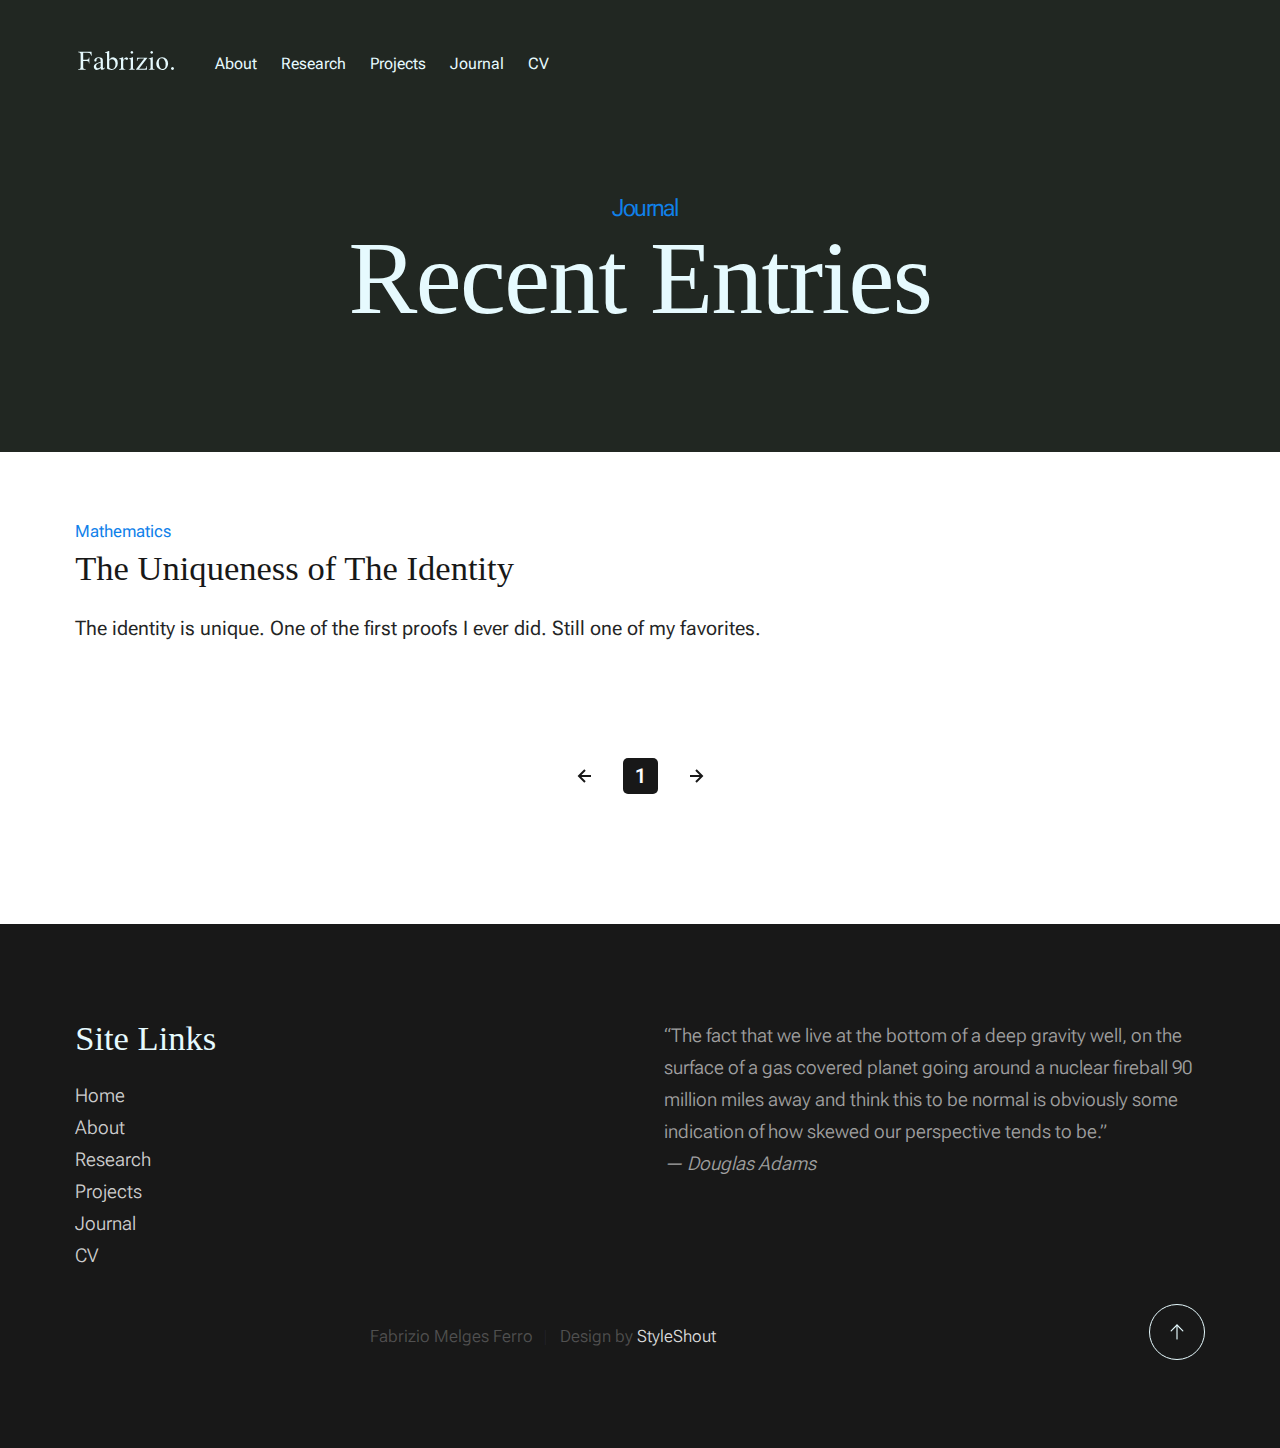
<file: journal.html>
<!DOCTYPE html>
<html lang="en" class="no-js" >


<!-- ================================================================= -->
<!--                              HEAD                                 -->
<!-- ================================================================= -->

<head>

    <!--- basic page needs
    ================================================== -->
    <meta charset="utf-8">
    <meta name="viewport" content="width=device-width, initial-scale=1">
    <title>Journal - Fabrizio</title>

    <script>
        document.documentElement.classList.remove('no-js');
        document.documentElement.classList.add('js');
    </script>

    <!-- CSS
    ================================================== -->
    <link rel="stylesheet" href="css/vendor.css">
    <link rel="stylesheet" href="css/styles.css">

    <!-- favicons
    ================================================== -->
    <link rel="apple-touch-icon" sizes="180x180" href="wave.png">
    <link rel="icon" type="image/png" sizes="32x32" href="wave.png">
    <link rel="icon" type="image/png" sizes="16x16" href="wave.png">
    <link rel="manifest" href="site.webmanifest">

</head>


<!-- ================================================================= -->
<!--                              BODY                                 -->
<!-- ================================================================= -->

<body id="top">


    <!-- preloader
    ================================================== -->
    <div id="preloader">
        <div id="loader" class="dots-fade">
            <div></div>
            <div></div>
            <div></div>
        </div>
    </div>


    <!-- page wrap
    ================================================== -->
    <div id="page" class="s-pagewrap">

<!-- ================================================================= -->
<!--                            SITE HEADER                            -->
<!-- ================================================================= -->

        <header class="s-header">

            <div class="row s-header__inner width-sixteen-col">

                <div class="s-header__block">
                    <div class="s-header__logo">
                        <a class="logo" href="index.html">
                            <img src="images/logo.svg" alt="Homepage">
                        </a>
                    </div>

                    <a class="s-header__menu-toggle" href="#0"><span>Menu</span></a>
                </div> <!-- end s-header__block -->

                <nav class="s-header__nav">

                    <ul class="s-header__menu-links">
                        <li><a href="about.html">About</a></li>
                        <li><a href="research.html">Research</a></li>
                        <li><a href="projects.html">Projects</a></li>
                        <li><a href="journal.html">Journal</a></li>
                        <li><a href="files/fabrizio_cv.pdf">CV</a></li>
                    </ul> <!-- s-header__menu-links -->

                </nav> <!-- end s-header__nav -->

            </div> <!-- end s-header__inner -->

        </header> <!-- end s-header -->


<!-- ================================================================= -->
<!--                         SITE MAIN CONTENT                         -->
<!-- ================================================================= -->

        <section id="content" class="s-content">

               <section class="s-pageheader pageheader">
                    <div class="row">
                        <div class="column xl-12">
                            <h1 class="page-title">
                                <span class="page-title__small-type text-pretitle">Journal</span>
                                Recent Entries
                            </h1>
                        </div>
                    </div>
               </section>   

               <section class="s-pagecontent pagecontent">

                    <div class="row">
                        <div class="column xl-12 grid-block">          
        
                            <!-- <div class="grid-full">         -->
                                <div class="grid-full grid-list-items">

                                    <div class="grid-list-items__item blog-card">
                                        <div class="blog-card__header">
                                            <div class="blog-card__cat-links">
                                                <a href="journal.html">Mathematics</a>
                                            </div>
                                            <h3 class="blog-card__title"><a href="single.html">The Uniqueness of The Identity</a></h3>
                                        </div>
                                        <div class="blog-card__text">
                                            <p>
                                            The identity is unique. One of the first proofs I ever did. Still one of my favorites.
                                            </p>
                                        </div>
                                    </div> <!-- end blog-card -->
        
                                </div> <!-- grid-list-items -->
                            <!-- </div>     -->

                        </div> <!-- end grid-block-->
                    </div> <!-- end row -->

                    <!-- pagination -->
                    <div class="row navigation pagination">
                        <div class="column xl-12">
                            <nav class="pgn">
                                <ul>
                                    <li>
                                        <a class="pgn__prev" href="#0">
                                            <svg xmlns="http://www.w3.org/2000/svg" width="24" height="24" viewBox="0 0 24 24"><path d="M12.707 17.293L8.414 13H18v-2H8.414l4.293-4.293-1.414-1.414L4.586 12l6.707 6.707z"/></svg>
                                        </a>
                                    </li>
                                    <li><a class="pgn__num current" href="#0">1</a></li>
                                    <li>
                                        <a class="pgn__next" href="#0">
                                            <svg xmlns="http://www.w3.org/2000/svg" width="24" height="24" viewBox="0 0 24 24"><path d="M11.293 17.293l1.414 1.414L19.414 12l-6.707-6.707-1.414 1.414L15.586 11H6v2h9.586z"/></svg>
                                        </a>
                                    </li>
                                </ul>
                            </nav>
                        </div> <!-- end column -->
                    </div> <!-- end pagination -->

               </section>

        </section> <!-- s-content-->


<!-- ================================================================= -->
<!--                          SITE FOOTER                              -->
<!-- ================================================================= -->

        <footer class="s-footer">
            <div class="row s-footer__content">               
                <div class="column">
                    <h3>Site Links</h3>
                    <ul class="link-list">
                        <li><a href="index.html">Home</a></li>
                        <li><a href="about.html">About</a></li>
                        <li><a href="research.html">Research</a></li>
                        <li><a href="projects.html">Projects</a></li>
                        <li><a href="journal.html">Journal</a></li>
                        <li><a href="files/fabrizio_cv.pdf">CV</a></li>
                    </ul>
                </div>
                <div class="column">
                    <p>
                        “The fact that we live at the bottom of a deep gravity well, 
                        on the surface of a gas covered planet going around a nuclear 
                        fireball 90 million miles away and think this to be normal is 
                        obviously some indication of how skewed our perspective tends to be.”
                        <br>
                        <i> — Douglas Adams</i>
                    </p>
                </div>
            </div>    
            
            <div class="row s-footer__bottom">

                <div class="column xl-6 lg-12">
                    <p class="ss-copyright">
                        <span>Fabrizio Melges Ferro</span> 
                        <span>Design by <a href="https://www.styleshout.com/">StyleShout</a></span>
                    </p>
                </div>

                <div class="ss-go-top">
                    <a class="smoothscroll" title="Back to Top" href="#top">
                        <svg xmlns="http://www.w3.org/2000/svg" viewBox="0 0 24 24" width="36" height="36" fill="none" stroke="#ffffff" stroke-width="1" stroke-linecap="round" stroke-linejoin="round">&lt;!--!  Atomicons Free 1.00 by @atisalab License - https://atomicons.com/license/ (Icons: CC BY 4.0) Copyright 2021 Atomicons --&gt;<polyline points="17 11 12 6 7 11"></polyline><line x1="12" y1="18" x2="12" y2="6"></line></svg>
                    </a>
                </div> <!-- end ss-go-top -->

            </div>
            
        </footer> <!-- end s-footer -->

<!-- ================================================================= -->
<!--                               END                                 -->
<!-- ================================================================= -->

    </div> <!-- end page-wrap -->

    <!-- Java Script
    ================================================== -->
    <script src="js/plugins.js"></script>
    <script src="js/main.js"></script>

</body>
</html>
</file>
<file: css/vendor.css>
/* ===================================================================
 * Monica Third-party Stylesheets
 * Template Ver. 1.0.0
 * 12-13-2022
 * -------------------------------------------------------------------
 *
 * TOC:
 * # PrismJS
 * # Swiper
 *
 * ------------------------------------------------------------------- */


/* ===================================================================
 * # PrismJS 1.20.0
 *   https://prismjs.com/download.html#themes=prism-okaidia&languages=markup+css+clike+javascript+markup-templating+php 
 *   
 *   okaidia theme for JavaScript, CSS and HTML
 *   Loosely based on Monokai textmate theme by http://www.monokai.nl/
 *   @author ocodia
 * ------------------------------------------------------------------- */
code[class*=language-],
pre[class*=language-] {
  color          : #f8f8f2;
  background     : none;
  text-shadow    : 0 1px rgba(0, 0, 0, 0.3);
  font-family    : var(--font-mono);
  font-size      : calc(var(--text-size) * 0.9444);
  text-align     : left;
  white-space    : pre;
  word-spacing   : normal;
  word-break     : normal;
  word-wrap      : normal;
  line-height    : var(--vspace-1);
  -moz-tab-size  : 4;
  -o-tab-size    : 4;
  tab-size       : 4;
  -webkit-hyphens: none;
  -ms-hyphens    : none;
  hyphens        : none;
}

/* Code blocks */
pre[class*=language-] {
  padding : var(--vspace-0_5) 0 var(--vspace-1);
  margin  : var(--vspace-1) 0;
  overflow: auto;
}

:not(pre)>code[class*=language-],
pre[class*=language-] {
  background: #272822;
}

/* Inline code */
:not(pre)>code[class*=language-] {
  padding    : 0.1em;
  white-space: normal;
}

.token.comment,
.token.prolog,
.token.doctype,
.token.cdata {
  color: slategray;
}

.token.punctuation {
  color: #f8f8f2;
}

.token.namespace {
  opacity: 0.7;
}

.token.property,
.token.tag,
.token.constant,
.token.symbol,
.token.deleted {
  color: #f92672;
}

.token.boolean,
.token.number {
  color: #ae81ff;
}

.token.selector,
.token.attr-name,
.token.string,
.token.char,
.token.builtin,
.token.inserted {
  color: #a6e22e;
}

.token.operator,
.token.entity,
.token.url,
.language-css .token.string,
.style .token.string,
.token.variable {
  color: #f8f8f2;
}

.token.atrule,
.token.attr-value,
.token.function,
.token.class-name {
  color: #e6db74;
}

.token.keyword {
  color: #66d9ef;
}

.token.regex,
.token.important {
  color: #fd971f;
}

.token.important,
.token.bold {
  font-weight: bold;
}

.token.italic {
  font-style: italic;
}

.token.entity {
  cursor: help;
}



/* ===================================================================
 * # Swiper 6.4.5
 *   Most modern mobile touch slider and framework with hardware accelerated transitions
 *   https://swiperjs.com
 *
 *   Copyright 2014-2020 Vladimir Kharlampidi
 *
 *   Released under the MIT License
 *
 *   Released on: December 18, 2020
 * ------------------------------------------------------------------- */
@font-face {
  font-family: "swiper-icons";
  src        : url("data:application/font-woff;charset=utf-8;base64, [base64]//wADZ2x5ZgAAAywAAADMAAAD2MHtryVoZWFkAAABbAAAADAAAAA2E2+eoWhoZWEAAAGcAAAAHwAAACQC9gDzaG10eAAAAigAAAAZAAAArgJkABFsb2NhAAAC0AAAAFoAAABaFQAUGG1heHAAAAG8AAAAHwAAACAAcABAbmFtZQAAA/gAAAE5AAACXvFdBwlwb3N0AAAFNAAAAGIAAACE5s74hXjaY2BkYGAAYpf5Hu/j+W2+MnAzMYDAzaX6QjD6/4//Bxj5GA8AuRwMYGkAPywL13jaY2BkYGA88P8Agx4j+/8fQDYfA1AEBWgDAIB2BOoAeNpjYGRgYNBh4GdgYgABEMnIABJzYNADCQAACWgAsQB42mNgYfzCOIGBlYGB0YcxjYGBwR1Kf2WQZGhhYGBiYGVmgAFGBiQQkOaawtDAoMBQxXjg/wEGPcYDDA4wNUA2CCgwsAAAO4EL6gAAeNpj2M0gyAACqxgGNWBkZ2D4/wMA+xkDdgAAAHjaY2BgYGaAYBkGRgYQiAHyGMF8FgYHIM3DwMHABGQrMOgyWDLEM1T9/w8UBfEMgLzE////P/5//f/V/xv+r4eaAAeMbAxwIUYmIMHEgKYAYjUcsDAwsLKxc3BycfPw8jEQA/[base64]/uznmfPFBNODM2K7MTQ45YEAZqGP81AmGGcF3iPqOop0r1SPTaTbVkfUe4HXj97wYE+yNwWYxwWu4v1ugWHgo3S1XdZEVqWM7ET0cfnLGxWfkgR42o2PvWrDMBSFj/IHLaF0zKjRgdiVMwScNRAoWUoH78Y2icB/yIY09An6AH2Bdu/UB+yxopYshQiEvnvu0dURgDt8QeC8PDw7Fpji3fEA4z/PEJ6YOB5hKh4dj3EvXhxPqH/SKUY3rJ7srZ4FZnh1PMAtPhwP6fl2PMJMPDgeQ4rY8YT6Gzao0eAEA409DuggmTnFnOcSCiEiLMgxCiTI6Cq5DZUd3Qmp10vO0LaLTd2cjN4fOumlc7lUYbSQcZFkutRG7g6JKZKy0RmdLY680CDnEJ+UMkpFFe1RN7nxdVpXrC4aTtnaurOnYercZg2YVmLN/d/gczfEimrE/fs/bOuq29Zmn8tloORaXgZgGa78yO9/cnXm2BpaGvq25Dv9S4E9+5SIc9PqupJKhYFSSl47+Qcr1mYNAAAAeNptw0cKwkAAAMDZJA8Q7OUJvkLsPfZ6zFVERPy8qHh2YER+3i/BP83vIBLLySsoKimrqKqpa2hp6+jq6RsYGhmbmJqZSy0sraxtbO3sHRydnEMU4uR6yx7JJXveP7WrDycAAAAAAAH//wACeNpjYGRgYOABYhkgZgJCZgZNBkYGLQZtIJsFLMYAAAw3ALgAeNolizEKgDAQBCchRbC2sFER0YD6qVQiBCv/H9ezGI6Z5XBAw8CBK/m5iQQVauVbXLnOrMZv2oLdKFa8Pjuru2hJzGabmOSLzNMzvutpB3N42mNgZGBg4GKQYzBhYMxJLMlj4GBgAYow/P/PAJJhLM6sSoWKfWCAAwDAjgbRAAB42mNgYGBkAIIbCZo5IPrmUn0hGA0AO8EFTQAA") format("woff");
  font-weight: 400;
  font-style : normal;
}

:root {
  --swiper-theme-color: #007aff;
}

.swiper-container {
  margin-left : auto;
  margin-right: auto;
  position    : relative;
  overflow    : hidden;
  list-style  : none;
  padding     : 0;
  /* Fix of Webkit flickering */
  z-index     : 1;
}

.swiper-container-vertical>.swiper-wrapper {
  flex-direction: column;
}

.swiper-wrapper {
  position           : relative;
  width              : 100%;
  height             : 100%;
  z-index            : 1;
  display            : flex;
  transition-property: transform;
  box-sizing         : content-box;
}

.swiper-container-android .swiper-slide,
.swiper-wrapper {
  transform: translate3d(0px, 0, 0);
}

.swiper-container-multirow>.swiper-wrapper {
  flex-wrap: wrap;
}

.swiper-container-multirow-column>.swiper-wrapper {
  flex-wrap     : wrap;
  flex-direction: column;
}

.swiper-container-free-mode>.swiper-wrapper {
  transition-timing-function: ease-out;
  margin                    : 0 auto;
}

.swiper-slide {
  flex-shrink        : 0;
  width              : 100%;
  height             : 100%;
  position           : relative;
  transition-property: transform;
}

.swiper-slide-invisible-blank {
  visibility: hidden;
}

/* Auto Height */
.swiper-container-autoheight,
.swiper-container-autoheight .swiper-slide {
  height: auto;
}

.swiper-container-autoheight .swiper-wrapper {
  align-items        : flex-start;
  transition-property: transform, height;
}

/* 3D Effects */
.swiper-container-3d {
  perspective: 1200px;
}

.swiper-container-3d .swiper-wrapper,
.swiper-container-3d .swiper-slide,
.swiper-container-3d .swiper-slide-shadow-left,
.swiper-container-3d .swiper-slide-shadow-right,
.swiper-container-3d .swiper-slide-shadow-top,
.swiper-container-3d .swiper-slide-shadow-bottom,
.swiper-container-3d .swiper-cube-shadow {
  transform-style: preserve-3d;
}

.swiper-container-3d .swiper-slide-shadow-left,
.swiper-container-3d .swiper-slide-shadow-right,
.swiper-container-3d .swiper-slide-shadow-top,
.swiper-container-3d .swiper-slide-shadow-bottom {
  position      : absolute;
  left          : 0;
  top           : 0;
  width         : 100%;
  height        : 100%;
  pointer-events: none;
  z-index       : 10;
}

.swiper-container-3d .swiper-slide-shadow-left {
  background-image: linear-gradient(to left, rgba(0, 0, 0, 0.5), rgba(0, 0, 0, 0));
}

.swiper-container-3d .swiper-slide-shadow-right {
  background-image: linear-gradient(to right, rgba(0, 0, 0, 0.5), rgba(0, 0, 0, 0));
}

.swiper-container-3d .swiper-slide-shadow-top {
  background-image: linear-gradient(to top, rgba(0, 0, 0, 0.5), rgba(0, 0, 0, 0));
}

.swiper-container-3d .swiper-slide-shadow-bottom {
  background-image: linear-gradient(to bottom, rgba(0, 0, 0, 0.5), rgba(0, 0, 0, 0));
}

/* CSS Mode */
.swiper-container-css-mode>.swiper-wrapper {
  overflow          : auto;
  scrollbar-width   : none;
  /* For Firefox */
  -ms-overflow-style: none;
  /* For Internet Explorer and Edge */
}

.swiper-container-css-mode>.swiper-wrapper::-webkit-scrollbar {
  display: none;
}

.swiper-container-css-mode>.swiper-wrapper>.swiper-slide {
  scroll-snap-align: start start;
}

.swiper-container-horizontal.swiper-container-css-mode>.swiper-wrapper {
  -ms-scroll-snap-type: x mandatory;
  scroll-snap-type    : x mandatory;
}

.swiper-container-vertical.swiper-container-css-mode>.swiper-wrapper {
  -ms-scroll-snap-type: y mandatory;
  scroll-snap-type    : y mandatory;
}

:root {
  --swiper-navigation-size   : 44px;
  /*
    --swiper-navigation-color: var(--swiper-theme-color);
    */
}

.swiper-button-prev,
.swiper-button-next {
  position       : absolute;
  top            : 50%;
  width          : calc(var(--swiper-navigation-size) / 44 * 27);
  height         : var(--swiper-navigation-size);
  margin-top     : calc(-1 * var(--swiper-navigation-size) / 2);
  z-index        : 10;
  cursor         : pointer;
  display        : flex;
  align-items    : center;
  justify-content: center;
  color          : var(--swiper-navigation-color, var(--swiper-theme-color));
}

.swiper-button-prev.swiper-button-disabled,
.swiper-button-next.swiper-button-disabled {
  opacity       : 0.35;
  cursor        : auto;
  pointer-events: none;
}

.swiper-button-prev:after,
.swiper-button-next:after {
  font-family   : swiper-icons;
  font-size     : var(--swiper-navigation-size);
  text-transform: none !important;
  letter-spacing: 0;
  text-transform: none;
  font-variant  : initial;
  line-height   : 1;
}

.swiper-button-prev,
.swiper-container-rtl .swiper-button-next {
  left : 10px;
  right: auto;
}

.swiper-button-prev:after,
.swiper-container-rtl .swiper-button-next:after {
  content: "prev";
}

.swiper-button-next,
.swiper-container-rtl .swiper-button-prev {
  right: 10px;
  left : auto;
}

.swiper-button-next:after,
.swiper-container-rtl .swiper-button-prev:after {
  content: "next";
}

.swiper-button-prev.swiper-button-white,
.swiper-button-next.swiper-button-white {
  --swiper-navigation-color: #ffffff;
}

.swiper-button-prev.swiper-button-black,
.swiper-button-next.swiper-button-black {
  --swiper-navigation-color: #000000;
}

.swiper-button-lock {
  display: none;
}

:root {
  /*
    --swiper-pagination-color: var(--swiper-theme-color);
    */
}

.swiper-pagination {
  position  : absolute;
  text-align: center;
  transition: 300ms opacity;
  transform : translate3d(0, 0, 0);
  z-index   : 10;
}

.swiper-pagination.swiper-pagination-hidden {
  opacity: 0;
}

/* Common Styles */
.swiper-pagination-fraction,
.swiper-pagination-custom,
.swiper-container-horizontal>.swiper-pagination-bullets {
  bottom: 10px;
  left  : 0;
  width : 100%;
}

/* Bullets */
.swiper-pagination-bullets-dynamic {
  overflow : hidden;
  font-size: 0;
}

.swiper-pagination-bullets-dynamic .swiper-pagination-bullet {
  transform: scale(0.33);
  position : relative;
}

.swiper-pagination-bullets-dynamic .swiper-pagination-bullet-active {
  transform: scale(1);
}

.swiper-pagination-bullets-dynamic .swiper-pagination-bullet-active-main {
  transform: scale(1);
}

.swiper-pagination-bullets-dynamic .swiper-pagination-bullet-active-prev {
  transform: scale(0.66);
}

.swiper-pagination-bullets-dynamic .swiper-pagination-bullet-active-prev-prev {
  transform: scale(0.33);
}

.swiper-pagination-bullets-dynamic .swiper-pagination-bullet-active-next {
  transform: scale(0.66);
}

.swiper-pagination-bullets-dynamic .swiper-pagination-bullet-active-next-next {
  transform: scale(0.33);
}

.swiper-pagination-bullet {
  width        : 8px;
  height       : 8px;
  display      : inline-block;
  border-radius: 100%;
  background   : #000;
  opacity      : 0.2;
}

button.swiper-pagination-bullet {
  border            : none;
  margin            : 0;
  padding           : 0;
  box-shadow        : none;
  -webkit-appearance: none;
  -moz-appearance   : none;
  appearance        : none;
}

.swiper-pagination-clickable .swiper-pagination-bullet {
  cursor: pointer;
}

.swiper-pagination-bullet-active {
  opacity   : 1;
  background: var(--swiper-pagination-color, var(--swiper-theme-color));
}

.swiper-container-vertical>.swiper-pagination-bullets {
  right    : 10px;
  top      : 50%;
  transform: translate3d(0px, -50%, 0);
}

.swiper-container-vertical>.swiper-pagination-bullets .swiper-pagination-bullet {
  margin : 6px 0;
  display: block;
}

.swiper-container-vertical>.swiper-pagination-bullets.swiper-pagination-bullets-dynamic {
  top      : 50%;
  transform: translateY(-50%);
  width    : 8px;
}

.swiper-container-vertical>.swiper-pagination-bullets.swiper-pagination-bullets-dynamic .swiper-pagination-bullet {
  display   : inline-block;
  transition: 200ms transform, 200ms top;
}

.swiper-container-horizontal>.swiper-pagination-bullets .swiper-pagination-bullet {
  margin: 0 4px;
}

.swiper-container-horizontal>.swiper-pagination-bullets.swiper-pagination-bullets-dynamic {
  left       : 50%;
  transform  : translateX(-50%);
  white-space: nowrap;
}

.swiper-container-horizontal>.swiper-pagination-bullets.swiper-pagination-bullets-dynamic .swiper-pagination-bullet {
  transition: 200ms transform, 200ms left;
}

.swiper-container-horizontal.swiper-container-rtl>.swiper-pagination-bullets-dynamic .swiper-pagination-bullet {
  transition: 200ms transform, 200ms right;
}

/* Progress */
.swiper-pagination-progressbar {
  background: rgba(0, 0, 0, 0.25);
  position  : absolute;
}

.swiper-pagination-progressbar .swiper-pagination-progressbar-fill {
  background      : var(--swiper-pagination-color, var(--swiper-theme-color));
  position        : absolute;
  left            : 0;
  top             : 0;
  width           : 100%;
  height          : 100%;
  transform       : scale(0);
  transform-origin: left top;
}

.swiper-container-rtl .swiper-pagination-progressbar .swiper-pagination-progressbar-fill {
  transform-origin: right top;
}

.swiper-container-horizontal>.swiper-pagination-progressbar,
.swiper-container-vertical>.swiper-pagination-progressbar.swiper-pagination-progressbar-opposite {
  width : 100%;
  height: 4px;
  left  : 0;
  top   : 0;
}

.swiper-container-vertical>.swiper-pagination-progressbar,
.swiper-container-horizontal>.swiper-pagination-progressbar.swiper-pagination-progressbar-opposite {
  width : 4px;
  height: 100%;
  left  : 0;
  top   : 0;
}

.swiper-pagination-white {
  --swiper-pagination-color: #ffffff;
}

.swiper-pagination-black {
  --swiper-pagination-color: #000000;
}

.swiper-pagination-lock {
  display: none;
}

/* Scrollbar */
.swiper-scrollbar {
  border-radius   : 10px;
  position        : relative;
  -ms-touch-action: none;
  background      : rgba(0, 0, 0, 0.1);
}

.swiper-container-horizontal>.swiper-scrollbar {
  position: absolute;
  left    : 1%;
  bottom  : 3px;
  z-index : 50;
  height  : 5px;
  width   : 98%;
}

.swiper-container-vertical>.swiper-scrollbar {
  position: absolute;
  right   : 3px;
  top     : 1%;
  z-index : 50;
  width   : 5px;
  height  : 98%;
}

.swiper-scrollbar-drag {
  height       : 100%;
  width        : 100%;
  position     : relative;
  background   : rgba(0, 0, 0, 0.5);
  border-radius: 10px;
  left         : 0;
  top          : 0;
}

.swiper-scrollbar-cursor-drag {
  cursor: move;
}

.swiper-scrollbar-lock {
  display: none;
}

.swiper-zoom-container {
  width          : 100%;
  height         : 100%;
  display        : flex;
  justify-content: center;
  align-items    : center;
  text-align     : center;
}

.swiper-zoom-container>img,
.swiper-zoom-container>svg,
.swiper-zoom-container>canvas {
  max-width    : 100%;
  max-height   : 100%;
  -o-object-fit: contain;
  object-fit   : contain;
}

.swiper-slide-zoomed {
  cursor: move;
}

/* Preloader */
:root {
  /*
    --swiper-preloader-color: var(--swiper-theme-color);
    */
}

.swiper-lazy-preloader {
  width            : 42px;
  height           : 42px;
  position         : absolute;
  left             : 50%;
  top              : 50%;
  margin-left      : -21px;
  margin-top       : -21px;
  z-index          : 10;
  transform-origin : 50%;
  -webkit-animation: swiper-preloader-spin 1s infinite linear;
  animation        : swiper-preloader-spin 1s infinite linear;
  box-sizing       : border-box;
  border           : 4px solid var(--swiper-preloader-color, var(--swiper-theme-color));
  border-radius    : 50%;
  border-top-color : transparent;
}

.swiper-lazy-preloader-white {
  --swiper-preloader-color: #fff;
}

.swiper-lazy-preloader-black {
  --swiper-preloader-color: #000;
}

@-webkit-keyframes swiper-preloader-spin {
  100% {
    transform: rotate(360deg);
  }
}

@keyframes swiper-preloader-spin {
  100% {
    transform: rotate(360deg);
  }
}

/* a11y */
.swiper-container .swiper-notification {
  position      : absolute;
  left          : 0;
  top           : 0;
  pointer-events: none;
  opacity       : 0;
  z-index       : -1000;
}

.swiper-container-fade.swiper-container-free-mode .swiper-slide {
  transition-timing-function: ease-out;
}

.swiper-container-fade .swiper-slide {
  pointer-events     : none;
  transition-property: opacity;
}

.swiper-container-fade .swiper-slide .swiper-slide {
  pointer-events: none;
}

.swiper-container-fade .swiper-slide-active,
.swiper-container-fade .swiper-slide-active .swiper-slide-active {
  pointer-events: auto;
}

.swiper-container-cube {
  overflow: visible;
}

.swiper-container-cube .swiper-slide {
  pointer-events             : none;
  -webkit-backface-visibility: hidden;
  backface-visibility        : hidden;
  z-index                    : 1;
  visibility                 : hidden;
  transform-origin           : 0 0;
  width                      : 100%;
  height                     : 100%;
}

.swiper-container-cube .swiper-slide .swiper-slide {
  pointer-events: none;
}

.swiper-container-cube.swiper-container-rtl .swiper-slide {
  transform-origin: 100% 0;
}

.swiper-container-cube .swiper-slide-active,
.swiper-container-cube .swiper-slide-active .swiper-slide-active {
  pointer-events: auto;
}

.swiper-container-cube .swiper-slide-active,
.swiper-container-cube .swiper-slide-next,
.swiper-container-cube .swiper-slide-prev,
.swiper-container-cube .swiper-slide-next+.swiper-slide {
  pointer-events: auto;
  visibility    : visible;
}

.swiper-container-cube .swiper-slide-shadow-top,
.swiper-container-cube .swiper-slide-shadow-bottom,
.swiper-container-cube .swiper-slide-shadow-left,
.swiper-container-cube .swiper-slide-shadow-right {
  z-index                    : 0;
  -webkit-backface-visibility: hidden;
  backface-visibility        : hidden;
}

.swiper-container-cube .swiper-cube-shadow {
  position  : absolute;
  left      : 0;
  bottom    : 0px;
  width     : 100%;
  height    : 100%;
  background: #000;
  opacity   : 0.6;
  filter    : blur(50px);
  z-index   : 0;
}

.swiper-container-flip {
  overflow: visible;
}

.swiper-container-flip .swiper-slide {
  pointer-events             : none;
  -webkit-backface-visibility: hidden;
  backface-visibility        : hidden;
  z-index                    : 1;
}

.swiper-container-flip .swiper-slide .swiper-slide {
  pointer-events: none;
}

.swiper-container-flip .swiper-slide-active,
.swiper-container-flip .swiper-slide-active .swiper-slide-active {
  pointer-events: auto;
}

.swiper-container-flip .swiper-slide-shadow-top,
.swiper-container-flip .swiper-slide-shadow-bottom,
.swiper-container-flip .swiper-slide-shadow-left,
.swiper-container-flip .swiper-slide-shadow-right {
  z-index                    : 0;
  -webkit-backface-visibility: hidden;
  backface-visibility        : hidden;
}
</file>
<file: css/styles.css>
@charset "UTF-8";
/* =================================================================== 
 * Monica Main Stylesheet
 * Template Ver. 1.0.0
 * 12-13-2022
 * ------------------------------------------------------------------
 *
 * TOC:
 * # SETTINGS
 *		## fonts
 *    	## colors
 *	  	## spacing and typescale
 *		## grid variables
 * # CSS RESET
 * # GRID
 *		## extra large devices
 *		## large devices
 *		## medium devices 
 *		## tablet devices
 *		## mobile devices
 *		## small mobile devices
 *		## additional column stackpoints 
 * # BASE SETUP
 * # UTILITY CLASSES
 * # TYPOGRAPHY 
 *		## additional typography & helper classes
 *		## lists
 *		## media 
 *		## spacing
 * # PRELOADER
 *		## page loaded
 * # FORM 
 *		## style placeholder text
 *		## change autocomplete styles in Chrome
 * # BUTTONS
 * # TABLE
 * # COMPONENTS
 *		## pagination 
 *		## alert box 
 *		## skillbars
 *		## stats tabs
 * # PROJECT-WIDE SHARED STYLES
 *		## list items
 *		## social list
 *		## blog card
 *		## testimonials
 *		## swiper overrides
 * # GRID-BASED LAYOUTS
 *		## grid block
 *		## list grid
 * # PAGE WRAP
 * # SITE HEADER
 *		## logo
 *		## main navigation
 *		## mobile menu toggle
 * # PAGEHEADER & PAGECONTENT
 * # INTRO
 *		## intro content
 *		## intro scroll down
 *		## intro transitions
 * # ABOUT
 * # EXPERTISE
 * # CLIENTS
 *		## clients list
 * # CTA
 * # JOURNAL
 * # FOOTER
 *		## newsletter
 *		## copyright
 *		## go top
 * # BLOG STYLES 
 * # PAGE STYLES 
 *		## services page
 *		## contact page
 *
 * ------------------------------------------------------------------ */


/* ===================================================================
 * # SETTINGS
 *
 *
 * ------------------------------------------------------------------- */

/* ------------------------------------------------------------------- 
 * ## fonts 
 * ------------------------------------------------------------------- */
@import url("https://fonts.googleapis.com/css2?family=DM+Serif+Display&family=Roboto+Flex:opsz,wght@8..144,300;8..144,400;8..144,500;8..144,600&display=swap");

:root {
	--font-1: "Roboto Flex", sans-serif;
	--font-2: "Times", Serif;

  /* monospace
   */
	--font-mono: Consolas, "Andale Mono", Courier, "Courier New", monospace;
}

/* ------------------------------------------------------------------- 
 * ## colors
 * ------------------------------------------------------------------- */
:root {
  /* color-1(#EA9010)
   * color-2(#343D35)
   * color-3(#FEF5E4)
   */
	--color-1: rgb(16, 129, 234);
	--color-2: hsla(127, 8%, 22%, 1);
	--color-3: rgb(230, 250, 254);

  /* theme color variations
   */
	--color-1-lightest             : rgb(236, 254, 236);
	--color-1-lighter              : rgb(107, 245, 160);
	--color-1-light                : rgb(62, 249, 255);
	--color-1-dark                 : rgb(22, 186, 13);
	--color-1-darker               : rgb(10, 138, 21);
	--color-1-darkest              : rgb(3, 48, 11);

	--color-2-lightest             : rgb(211, 239, 240);
	--color-2-lighter              : hsla(127, 8%, 42%, 1);
	--color-2-light                : hsla(127, 8%, 32%, 1);
	--color-2-dark                 : hsla(127, 8%, 14%, 1);
	--color-2-darker               : hsla(127, 8%, 2%, 1);
	
	--color-3-light                : hsla(39, 93%, 100%, 1);
	--color-3-dark                 : rgb(183, 252, 181);
	--color-3-darker               : rgb(134, 251, 132);

  /* feedback colors
   * color-error(#ffd1d2), color-success(#c8e675), 
   * color-info(#d7ecfb), color-notice(#fff099)
   */
	--color-error                  : hsla(359, 100%, 91%, 1);
	--color-success                : hsla(76, 69%, 68%, 1);
	--color-info                   : hsla(205, 82%, 91%, 1);
	--color-notice                 : hsla(51, 100%, 80%, 1);
	--color-error-content          : hsla(359, 50%, 50%, 1);
	--color-success-content        : hsla(76, 29%, 28%, 1);
	--color-info-content           : hsla(205, 32%, 31%, 1);
	--color-notice-content         : hsla(51, 30%, 30%, 1);

  /* shades 
   * generated using 
   * Tint & Shade Generator 
   * (https                     ://maketintsandshades.com/)
   */
	--color-black                  : #000000;
	--color-gray-19                : #121212;
	--color-gray-18                : #242525;
	--color-gray-17                : #363737;
	--color-gray-16                : #484949;
	--color-gray-15                : #5b5c5c;
	--color-gray-14                : #6d6e6e;
	--color-gray-13                : #7f8080;
	--color-gray-12                : #919292;
	--color-gray-11                : #a3a5a5;
	--color-gray-10                : #b5b7b7;
	--color-gray-9                 : #bcbebe;
	--color-gray-8                 : #c4c5c5;
	--color-gray-7                 : #cbcdcd;
	--color-gray-6                 : #d3d4d4;
	--color-gray-5                 : #dadbdb;
	--color-gray-4                 : #e1e2e2;
	--color-gray-3                 : #e9e9e9;
	--color-gray-2                 : #f0f1f1;
	--color-gray-1                 : #f8f8f8;
	--color-white                  : #ffffff;

  /* text
   */
	--color-text                   : var(--color-gray-18);
	--color-text-dark              : #181818;
	--color-text-light             : var(--color-gray-14);
	--color-placeholder            : var(--color-gray-12);

  /* link
   */
	--color-link                   : var(--color-1);
	--color-link-hover             : var(--color-2-lighter);
	--color-link-active            : var(--color-2-lighter);

  /* buttons
   */
	--color-btn                    : var(--color-gray-4);
	--color-btn-text               : var(--color-text);
	--color-btn-hover              : var(--color-gray-5);
	--color-btn-hover-text         : var(--color-text);
	--color-btn-primary            : var(--color-1);
	--color-btn-primary-text       : var(--color-2-dark);
	--color-btn-primary-hover      : var(--color-1-light);
	--color-btn-primary-hover-text : var(--color-2-dark);
	--color-btn-stroke             : var(--color-text-dark);
	--color-btn-stroke-text        : var(--color-text-dark);
	--color-btn-stroke-hover       : var(--color-text-dark);
	--color-btn-stroke-hover-text  : var(--color-white);

  /* preloader
   */
	--color-preloader-bg           : var(--color-2-dark);
	--color-loader                 : var(--color-white);
	--color-loader-light           : var(--color-2-light);

  /* others
   */
	--color-body                   : white;
	--color-border                 : rgba(0, 0, 0, .1);
	--border-radius                : 5px;
}

/* ------------------------------------------------------------------- 
 * ## spacing and typescale
 * ------------------------------------------------------------------- */
:root {
  /* spacing
   * base font size: 20px 
   * vertical space unit : 32px
   */
	--base-size        : 62.5%;
	--multiplier       : 1;
	--base-font-size   : calc(2rem * var(--multiplier));
	--space            : calc(3.2rem * var(--multiplier));

  /* vertical spacing 
   */
	--vspace-0_125     : calc(0.125 * var(--space));
	--vspace-0_25      : calc(0.25 * var(--space));
	--vspace-0_375     : calc(0.375 * var(--space));
	--vspace-0_5       : calc(0.5 * var(--space));
	--vspace-0_625     : calc(0.625 * var(--space));
	--vspace-0_75      : calc(0.75 * var(--space));
	--vspace-0_875     : calc(0.875 * var(--space));
	--vspace-1         : calc(var(--space));
	--vspace-1_25      : calc(1.25 * var(--space));
	--vspace-1_5       : calc(1.5 * var(--space));
	--vspace-1_75      : calc(1.75 * var(--space));
	--vspace-2         : calc(2 * var(--space));
	--vspace-2_5       : calc(2.5 * var(--space));
	--vspace-3         : calc(3 * var(--space));
	--vspace-3_5       : calc(3.5 * var(--space));
	--vspace-4         : calc(4 * var(--space));
	--vspace-4_5       : calc(4.5 * var(--space));
	--vspace-5         : calc(5 * var(--space));
	--vspace-5_5       : calc(5.5 * var(--space));
	--vspace-6         : calc(6 * var(--space));
	--vspace-6_5       : calc(6.5 * var(--space));
	--vspace-7         : calc(7 * var(--space));
	--vspace-7_5       : calc(7.5 * var(--space));
	--vspace-8         : calc(8 * var(--space));
	--vspace-8_5       : calc(8.5 * var(--space));
	--vspace-9         : calc(9 * var(--space));
	--vspace-9_5       : calc(9.5 * var(--space));
	--vspace-10        : calc(10 * var(--space));

  /* type scale
   * ratio 1        :2 | base: 20px
   * -------------------------------------------------------
   *
   * --text-huge-3    = (148.60px)
   * --text-huge-2    = (123.83px)
   * --text-huge-1    = (103.20px)
   * --text-display-3 = (86.00px)
   * --text-display-2 = (71.66px)
   * --text-display-1 = (59.72px)
   * --text-xxxl      = (49.77px)
   * --text-xxl       = (41.47px)
   * --text-xl        = (34.56px)
   * --text-lg        = (28.80px)
   * --text-md        = (24.00px)
   * --text-size      = (20.00px) BASE
   * --text-sm        = (16.67px)
   * --text-xs        = (13.89px)
   *
   * ---------------------------------------------------------
   */
	--text-scale-ratio : 1.2;
	--text-size        : var(--base-font-size);
	--text-xs          : calc((var(--text-size) / var(--text-scale-ratio)) / var(--text-scale-ratio));
	--text-sm          : calc(var(--text-xs) * var(--text-scale-ratio));
	--text-md          : calc(var(--text-sm) * var(--text-scale-ratio) * var(--text-scale-ratio));
	--text-lg          : calc(var(--text-md) * var(--text-scale-ratio));
	--text-xl          : calc(var(--text-lg) * var(--text-scale-ratio));
	--text-xxl         : calc(var(--text-xl) * var(--text-scale-ratio));
	--text-xxxl        : calc(var(--text-xxl) * var(--text-scale-ratio));
	--text-display-1   : calc(var(--text-xxxl) * var(--text-scale-ratio));
	--text-display-2   : calc(var(--text-display-1) * var(--text-scale-ratio));
	--text-display-3   : calc(var(--text-display-2) * var(--text-scale-ratio));
	--text-huge-1      : calc(var(--text-display-3) * var(--text-scale-ratio));
	--text-huge-2      : calc(var(--text-huge-1) * var(--text-scale-ratio));
	--text-huge-3      : calc(var(--text-huge-2) * var(--text-scale-ratio));

  /* default button height
   */
	--vspace-btn       : var(--vspace-2);
}

/* on mobile devices below 600px, change the value of '--multiplier' 
 * to adjust the values of base font size and vertical space unit.
 */
@media screen and (max-width: 600px) {
	:root {
		--multiplier: .9375;
	}
}

/* ------------------------------------------------------------------- 
 * ## grid variables
 * ------------------------------------------------------------------- */
:root {
  
  /* widths for rows and containers
   */
	--width-sixteen-cols: 1760px;
	--width-default     : 1320px;
	--width-wide        : 1600px;
	--width-wider       : 1800px;
	--width-narrow      : 1200px;
	--width-narrower    : 1000px;
	--width-narrowest   : 800px;
	--width-full        : 100%;
	--width-grid-max    : var(--width-default);

  /* gutter
   */
	--gutter            : 2.4rem;
}

/* on large screen devices
 */
@media screen and (max-width: 1000px) {
	:root {
		--gutter: 2.2rem;
	}
}

/* on small devices
 */
@media screen and (max-width: 600px) {
	:root {
		--gutter: 1rem;
	}
}



/* ====================================================================
 * # CSS RESET
 *
 *
 * --------------------------------------------------------------------
 * http://meyerweb.com/eric/tools/css/reset/ 
 * v2.0 | 20110126
 * License: none (public domain)
 * -------------------------------------------------------------------- */
html,
body,
div,
span,
applet,
object,
iframe,
h1,
h2,
h3,
h4,
h5,
h6,
p,
blockquote,
pre,
a,
abbr,
acronym,
address,
big,
cite,
code,
del,
dfn,
em,
img,
ins,
kbd,
q,
s,
samp,
small,
strike,
strong,
sub,
sup,
tt,
var,
b,
u,
i,
center,
dl,
dt,
dd,
ol,
ul,
li,
fieldset,
form,
label,
legend,
table,
caption,
tbody,
tfoot,
thead,
tr,
th,
td,
article,
aside,
canvas,
details,
embed,
figure,
figcaption,
footer,
header,
hgroup,
menu,
nav,
output,
ruby,
section,
summary,
time,
mark,
audio,
video {
	margin        : 0;
	padding       : 0;
	border        : 0;
	font-size     : 100%;
	font          : inherit;
	vertical-align: baseline;
}

/* HTML5 display-role reset for older browsers */
article,
aside,
details,
figcaption,
figure,
footer,
header,
hgroup,
menu,
nav,
section {
	display: block;
}

body {
	line-height: 1;
}

ol,
ul {
	list-style: none;
}

blockquote,
q {
	quotes: none;
}

blockquote:before,
blockquote:after,
q:before,
q:after {
	content: "";
	content: none;
}

table {
	border-collapse: collapse;
	border-spacing : 0;
}


/* ===================================================================
 * # GRID v5.0.0
 *
 *
 * -------------------------------------------------------------------
 * - Grid system based on the flex display property.
 *
 * - Grid breakpoints are based on MAXIMUM WIDTH media queries, 
 *   meaning they apply to that one breakpoint and ALL THOSE BELOW IT.
 *
 * - Grid columns without a specified width will automatically layout 
 *   as equal width columns.
 *
 * - On viewports 400px and below, all grid columns will stacked 
 *   vertically
 *
 * ------------------------------------------------------------------- */

/* row 
 */
.row {
	display  : flex;
	flex-flow: row wrap;
	width    : min(92%, var(--width-grid-max));
	margin   : 0 auto;
}

.row .row {
	width       : auto;
	margin-left : calc(var(--gutter) * -1);
	margin-right: calc(var(--gutter) * -1);
}

/* column
 */
.column {
	flex   : 1;
	padding: 0 var(--gutter);
	width    : min(92%, var(--width-grid-max));
	margin   : 0 auto;
}

.collapse>.column,
.column.collapse {
	padding: 0;
}

/* row utility classes
 */
.row.row-wrap {
	flex-wrap: wrap;
}

.row.row-nowrap {
	flex-wrap: nowrap;
}

.row.row-y-top {
	align-items: flex-start;
}

.row.row-y-bottom {
	align-items: flex-end;
}

.row.row-y-center {
	align-items: center;
}

.row.row-stretch {
	align-items: stretch;
}

.row.row-baseline {
	align-items: baseline;
}

.row.row-x-left {
	justify-content: flex-start;
}

.row.row-x-right {
	justify-content: flex-end;
}

.row.row-x-center {
	justify-content: center;
}

.row.row-center {
	align-items    : center;
	justify-content: center;
}

/* ------------------------- -------------------------------------------
 * ## extra large devices (1201px and above)
 * -------------------------------------------------------------------- */
.xl-1 {
	flex : none;
	width: 8.3333333333%;
}

.xl-2 {
	flex : none;
	width: 16.6666666667%;
}

.xl-3 {
	flex : none;
	width: 25%;
}

.xl-4 {
	flex : none;
	width: 33.3333333333%;
}

.xl-5 {
	flex : none;
	width: 41.6666666667%;
}

.xl-6 {
	flex : none;
	width: 50%;
}

.xl-7 {
	flex : none;
	width: 58.3333333333%;
}

.xl-8 {
	flex : none;
	width: 66.6666666667%;
}

.xl-9 {
	flex : none;
	width: 75%;
}

.xl-10 {
	flex : none;
	width: 83.3333333333%;
}

.xl-11 {
	flex : none;
	width: 91.6666666667%;
}

.xl-12 {
	flex : none;
	width: 100%;
}

/* --------------------------------------------------------------------
 * ## large devices (1001px to 1200px)
 * -------------------------------------------------------------------- */
@media screen and (max-width: 1200px) {
	.lg-1 {
		flex : none;
		width: 8.3333333333%;
	}

	.lg-2 {
		flex : none;
		width: 16.6666666667%;
	}

	.lg-3 {
		flex : none;
		width: 25%;
	}

	.lg-4 {
		flex : none;
		width: 33.3333333333%;
	}

	.lg-5 {
		flex : none;
		width: 41.6666666667%;
	}

	.lg-6 {
		flex : none;
		width: 50%;
	}

	.lg-7 {
		flex : none;
		width: 58.3333333333%;
	}

	.lg-8 {
		flex : none;
		width: 66.6666666667%;
	}

	.lg-9 {
		flex : none;
		width: 75%;
	}

	.lg-10 {
		flex : none;
		width: 83.3333333333%;
	}

	.lg-11 {
		flex : none;
		width: 91.6666666667%;
	}

	.lg-12 {
		flex : none;
		width: 100%;
	}
}

/* --------------------------------------------------------------------
 * ## medium devices (801px to 1000px)
 * -------------------------------------------------------------------- */
@media screen and (max-width: 1000px) {
	.md-1 {
		flex : none;
		width: 8.3333333333%;
	}

	.md-2 {
		flex : none;
		width: 16.6666666667%;
	}

	.md-3 {
		flex : none;
		width: 25%;
	}

	.md-4 {
		flex : none;
		width: 33.3333333333%;
	}

	.md-5 {
		flex : none;
		width: 41.6666666667%;
	}

	.md-6 {
		flex : none;
		width: 50%;
	}

	.md-7 {
		flex : none;
		width: 58.3333333333%;
	}

	.md-8 {
		flex : none;
		width: 66.6666666667%;
	}

	.md-9 {
		flex : none;
		width: 75%;
	}

	.md-10 {
		flex : none;
		width: 83.3333333333%;
	}

	.md-11 {
		flex : none;
		width: 91.6666666667%;
	}

	.md-12 {
		flex : none;
		width: 100%;
	}
}

/* --------------------------------------------------------------------
 * ## tablet devices (601px to 800px)  
 * -------------------------------------------------------------------- */
@media screen and (max-width: 800px) {
	.tab-1 {
		flex : none;
		width: 8.3333333333%;
	}

	.tab-2 {
		flex : none;
		width: 16.6666666667%;
	}

	.tab-3 {
		flex : none;
		width: 25%;
	}

	.tab-4 {
		flex : none;
		width: 33.3333333333%;
	}

	.tab-5 {
		flex : none;
		width: 41.6666666667%;
	}

	.tab-6 {
		flex : none;
		width: 50%;
	}

	.tab-7 {
		flex : none;
		width: 58.3333333333%;
	}

	.tab-8 {
		flex : none;
		width: 66.6666666667%;
	}

	.tab-9 {
		flex : none;
		width: 75%;
	}

	.tab-10 {
		flex : none;
		width: 83.3333333333%;
	}

	.tab-11 {
		flex : none;
		width: 91.6666666667%;
	}

	.tab-12 {
		flex : none;
		width: 100%;
	}
}

/* --------------------------------------------------------------------
 * ## mobile devices (401px to 600px)  
 * -------------------------------------------------------------------- */
@media screen and (max-width: 600px) {
	.row {
		width        : 100%;
		padding-left : 6vw;
		padding-right: 6vw;
	}

	.row .row {
		padding-left : 0;
		padding-right: 0;
	}

	.mob-1 {
		flex : none;
		width: 8.3333333333%;
	}

	.mob-2 {
		flex : none;
		width: 16.6666666667%;
	}

	.mob-3 {
		flex : none;
		width: 25%;
	}

	.mob-4 {
		flex : none;
		width: 33.3333333333%;
	}

	.mob-5 {
		flex : none;
		width: 41.6666666667%;
	}

	.mob-6 {
		flex : none;
		width: 50%;
	}

	.mob-7 {
		flex : none;
		width: 58.3333333333%;
	}

	.mob-8 {
		flex : none;
		width: 66.6666666667%;
	}

	.mob-9 {
		flex : none;
		width: 75%;
	}

	.mob-10 {
		flex : none;
		width: 83.3333333333%;
	}

	.mob-11 {
		flex : none;
		width: 91.6666666667%;
	}

	.mob-12 {
		flex : none;
		width: 100%;
	}
}

/* --------------------------------------------------------------------
 * ## small mobile devices (up to 400px)
 * -------------------------------------------------------------------- */

/* stack columns vertically
 */
@media screen and (max-width: 400px) {
	.row .row {
		margin-left : 0;
		margin-right: 0;
	}

	.column {
		flex        : none;
		width       : 100%;
		margin-left : 0;
		margin-right: 0;
		padding     : 30px;
	}
}

/* --------------------------------------------------------------------
 * ## additional column stackpoints 
 * -------------------------------------------------------------------- */
@media screen and (max-width: 900px) {
	.stack-on-900 {
		flex        : none;
		width       : 100%;
		margin-left : 0;
		margin-right: 0;
	}
}

@media screen and (max-width: 700px) {
	.stack-on-700 {
		flex        : none;
		width       : 100%;
		margin-left : 0;
		margin-right: 0;
	}
}

@media screen and (max-width: 550px) {
	.stack-on-550 {
		flex        : none;
		width       : 100%;
		margin-left : 0;
		margin-right: 0;
	}
}


/* ===================================================================
 * # BASE SETUP
 *
 *
 * ------------------------------------------------------------------- */
html {
	font-size : var(--base-size);
	box-sizing: border-box;
}

*,
*::before,
*::after {
	box-sizing: inherit;
}

html,
body {
	height: 100%;
}

body {
	background-color          : var(--color-body);
	-webkit-overflow-scrolling: touch;
	-webkit-text-size-adjust  : 100%;
	-webkit-font-smoothing    : antialiased;
	-moz-osx-font-smoothing   : grayscale;
}

p {
	font-size     : inherit;
	text-rendering: optimizeLegibility;
}

a {
	text-decoration: none;
}

svg,
img,
video {
	max-width: 100%;
	height   : auto;
}

pre {
	overflow: auto;
}

div,
dl,
dt,
dd,
ul,
ol,
li,
h1,
h2,
h3,
h4,
h5,
h6,
pre,
form,
p,
blockquote,
th,
td {
	margin : 0;
	padding: 0;
}

input[type=email],
input[type=number],
input[type=search],
input[type=text],
input[type=tel],
input[type=url],
input[type=password],
textarea {
	-webkit-appearance: none;
	-moz-appearance   : none;
	appearance        : none;
}


/* ===================================================================
 * # UTILITY CLASSES
 *
 *
 * ------------------------------------------------------------------- */

/* flex item alignment classes
 */
.u-flexitem-center {
	margin    : auto;
	align-self: center;
}

.u-flexitem-left {
	margin-right: auto;
	align-self  : center;
}

.u-flexitem-right {
	margin-left: auto;
	align-self : center;
}

.u-flexitem-x-center {
	margin-right: auto;
	margin-left : auto;
}

.u-flexitem-x-left {
	margin-right: auto;
}

.u-flexitem-x-right {
	margin-left: auto;
}

.u-flexitem-y-center {
	align-self: center;
}

.u-flexitem-y-top {
	align-self: flex-start;
}

.u-flexitem-y-bottom {
	align-self: flex-end;
}

/* misc helper classes
 */
.u-screen-reader-text {
	clip             : rect(1px, 1px, 1px, 1px);
	-webkit-clip-path: inset(50%);
	clip-path        : inset(50%);
	height           : 1px;
	width            : 1px;
	margin           : -1px;
	overflow         : hidden;
	padding          : 0;
	border           : 0;
	position         : absolute;
	word-wrap        : normal !important;
}

.u-clearfix:after {
	content: "";
	display: table;
	clear  : both;
}

.u-flex-center {
	align-items    : center;
	justify-content: center;
}

.u-hidden {
	display: none;
}

.u-invisible {
	visibility: hidden;
}

.u-antialiased {
	-webkit-font-smoothing : antialiased;
	-moz-osx-font-smoothing: grayscale;
}

.u-overflow-hidden {
	overflow: hidden;
}

.u-remove-top {
	margin-top: 0;
}

.u-remove-bottom {
	margin-bottom: 0;
}

.u-add-half-bottom {
	margin-bottom: var(--vspace-0_5);
}

.u-add-bottom {
	margin-bottom: var(--vspace-1);
}

.u-no-border {
	border: none;
}

.u-fullwidth {
	width: 100%;
}

.u-pull-left {
	float: left;
}

.u-pull-right {
	float: right;
}


/* ===================================================================
 * # TYPOGRAPHY 
 *
 *
 * ------------------------------------------------------------------- 
 * type scale - ratio 1:2 | base: 20px
 * -------------------------------------------------------------------
 *
 * --text-huge-3    = (148.60px)
 * --text-huge-2    = (123.83px)
 * --text-huge-1    = (103.20px)
 * --text-display-3 = (86.00px)
 * --text-display-2 = (71.66px)
 * --text-display-1 = (59.72px)
 * --text-xxxl      = (49.77px)
 * --text-xxl       = (41.47px)
 * --text-xl        = (34.56px)
 * --text-lg        = (28.80px)
 * --text-md        = (24.00px)
 * --text-size      = (20.00px) BASE
 * --text-sm        = (16.67px)
 * --text-xs        = (13.89px)
 *
 * -------------------------------------------------------------------- */

/* --------------------------------------------------------------------
 * ## base type styles
 * -------------------------------------------------------------------- */
body {
	font-family: var(--font-1);
	font-size  : var(--base-font-size);
	font-weight: 400;
	line-height: var(--vspace-1);
	color      : var(--color-text);
}

/* links
 */
a {
	color     : var(--color-link);
	transition: all 0.3s ease-in-out;
}

a:focus,
a:hover,
a:active {
	color: var(--color-link-hover);
}

a:hover,
a:active {
	outline: 0;
}

/* headings
 */
h1,
h2,
h3,
h4,
h5,
h6,
.h1,
.h2,
.h3,
.h4,
.h5,
.h6 {
	font-family           : var(--font-2);
	font-weight           : 400;
	color                 : var(--color-text-dark);
	font-variant-ligatures: common-ligatures;
	text-rendering        : optimizeLegibility;
}

h1,
.h1 {
	margin-top   : 0px;
	margin-bottom: var(--vspace-0_75);
}

h2,
.h2,
h3,
.h3,
h4,
.h4 {
	margin-top   : 0px;
	margin-bottom: var(--vspace-0_75);
}

h5,
.h5,
h6,
.h6 {
	margin-top   : var(--vspace-1_75);
	margin-bottom: var(--vspace-0_5);
}

h1,
.h1 {
	font-size     : var(--text-display-2);
	line-height   : calc(2.25 * var(--space));
	letter-spacing: -0.015em;
}

@media screen and (max-width: 500px) {

	h1,
	.h1 {
		font-size  : var(--text-xxxl);
		line-height: calc(1.625 * var(--space));
	}
}

h2,
.h2 {
	font-size     : var(--text-xxl);
	line-height   : calc(1.375 * var(--space));
	letter-spacing: -0.012em;
}

h3,
.h3 {
	font-size  : var(--text-xl);
	line-height: calc(1.125 * var(--space));
}

h4,
.h4 {
	font-size  : var(--text-lg);
	line-height: var(--vspace-1);
}

h5,
.h5 {
	font-size  : var(--text-md);
	line-height: var(--vspace-0_875);
}

h6,
.h6 {
	font-family   : var(--font-1);
	font-weight   : 600;
	font-size     : var(--text-sm);
	line-height   : var(--vspace-0_75);
	text-transform: uppercase;
	letter-spacing: 0.3rem;
}

/* emphasis, italic,
 * strong, bold and small text
 */
em,
i,
strong,
b {
	font-size  : inherit;
	line-height: inherit;
}

em,
i {
	font-style: italic;
}

strong,
b {
	font-weight: 600;
	color      : var(--color-text-dark);
}

small {
	font-size  : 80%;
	font-weight: 400;
	line-height: var(--vspace-0_5);
}

/* blockquotes
 */
blockquote {
	margin     : 0 0 var(--vspace-1) 0;
	padding    : var(--vspace-1) var(--vspace-1_5);
	border-left: 2px solid var(--color-text-dark);
	position   : relative;
}

blockquote p {
	font-family: var(--font-1);
	font-weight: 400;
	font-size  : var(--text-lg);
	font-style : normal;
	line-height: var(--vspace-1_25);
	color      : var(--color-text-dark);
	padding    : 0;
}

blockquote cite {
	display    : block;
	font-family: var(--font-1);
	font-weight: 400;
	font-size  : var(--text-sm);
	line-height: var(--vspace-0_75);
	font-style : normal;
}

blockquote cite:before {
	content: "— ";
}

blockquote cite,
blockquote cite a,
blockquote cite a:visited {
	color : var(--color-text-light);
	border: none;
}

@media screen and (max-width: 500px) {
	blockquote {
		padding: var(--vspace-0_75) var(--vspace-0_75);
	}

	blockquote p {
		font-size  : var(--text-md);
		line-height: var(--vspace-1);
	}
}

/* figures
 */
figure img,
p img {
	margin        : 0;
	vertical-align: bottom;
}

figure {
	display     : block;
	margin-left : 0;
	margin-right: 0;
}

figure img+figcaption {
	margin-top: var(--vspace-1);
}

figcaption {
	/* font-style: italic; */
	font-size    : var(--text-sm);
	text-align   : center;
	margin-bottom: 0;
}

/* preformatted, code
 */
var,
kbd,
samp,
code,
pre {
	font-family: var(--font-mono);
}

pre {
	padding   : var(--vspace-0_75) var(--vspace-1) var(--vspace-1);
	background: var(--color-gray-2);
	overflow-x: auto;
}

code {
	font-size    : var(--text-sm);
	line-height  : 1.6rem;
	margin       : 0 0.2rem;
	padding      : calc((var(--vspace-1) - 1.6rem) / 2 - 0.1rem) 0.7rem;
	white-space  : nowrap;
	background   : var(--color-gray-2);
	border       : 1px solid var(--color-gray-5);
	color        : var(--color-text);
	border-radius: 3px;
}

pre>code {
	display    : block;
	white-space: pre;
	line-height: var(--vspace-1);
	padding    : 0;
	margin     : 0;
	border     : none;
}

/* deleted text, abbreviation,
 * & mark text
 */
del {
	text-decoration: line-through;
}

abbr {
	font-family   : var(--font-1);
	font-weight   : 600;
	font-variant  : small-caps;
	text-transform: lowercase;
	letter-spacing: 0.1em;
	color         : var(--color-text-dark);
}

abbr[title],
dfn[title] {
	border-bottom  : 1px dotted;
	cursor         : help;
	text-decoration: none;
}

mark {
	background: var(--color-1-light);
	color     : var(--color-text);
}

/* horizontal rule
 */
hr {
	border      : solid var(--color-border);
	border-width: 0.1rem 0 0;
	clear       : both;
	margin      : var(--vspace-2) 0 calc(var(--vspace-2) - 1px);
	height      : 0;
}

hr.fancy {
	border    : none;
	margin    : var(--vspace-2) 0;
	height    : var(--vspace-1);
	text-align: center;
}

hr.fancy::before {
	content       : "*****";
	letter-spacing: 0.3em;
}

/* --------------------------------------------------------------------
 * ## additional typography & helper classes
 * -------------------------------------------------------------------- */
.lead,
.attention-getter {
	font-family: var(--font-1);
	font-size  : var(--text-md);
	line-height: var(--vspace-1_25);
}

@media screen and (max-width: 800px) {

	.lead,
	.attention-getter {
		font-size  : calc(var(--text-size) * 1.1);
		line-height: calc(1.125 * var(--space));
	}
}

.pull-quote {
	position  : relative;
	padding   : 0;
	margin-top: 0;
	text-align: center;
}

.pull-quote blockquote {
	border     : none;
	margin     : 0 auto;
	max-width  : 62rem;
	padding-top: var(--vspace-2_5);
	position   : relative;
}

.pull-quote blockquote p {
	font-weight: 400;
	color      : var(--color-text-dark);
}

.pull-quote blockquote:before {
	content          : "";
	display          : block;
	height           : var(--vspace-1);
	width            : var(--vspace-1);
	background-repeat: no-repeat;
	background       : center center;
	background-size  : contain;
	background-image : url(../images/icons/icon-quote.svg);
	transform        : translate(-50%, 0, 0);
	position         : absolute;
	top              : var(--vspace-1);
	left             : 50%;
}

.drop-cap:first-letter {
	float         : left;
	font-family   : var(--font-1);
	font-weight   : 600;
	font-size     : calc(3 * var(--space));
	line-height   : 1;
	padding       : 0 0.125em 0 0;
	text-transform: uppercase;
	background    : transparent;
	color         : var(--color-text-dark);
}

.text-center {
	text-align: center;
}

.text-left {
	text-align: left;
}

.text-right {
	text-align: right;
}

/* --------------------------------------------------------------------
 * ## lists
 * -------------------------------------------------------------------- */
ol {
	list-style: decimal;
}

ul {
	list-style: disc;
}

li {
	display: list-item;
}

ol,
ul {
	margin-left: 1.6rem;
}

ul li {
	padding-left: 0.4rem;
}

ul ul,
ul ol,
ol ol,
ol ul {
	margin: 1.6rem 0 1.6rem 1.6rem;
}

ul.disc li {
	display   : list-item;
	list-style: none;
	padding   : 0 0 0 0.8rem;
	position  : relative;
}

ul.disc li::before {
	content       : "";
	display       : inline-block;
	width         : 6px;
	height        : 6px;
	border-radius : 50%;
	background    : var(--color-1);
	position      : absolute;
	left          : -0.8em;
	top           : calc(50% - 4px);
	vertical-align: middle;
}

dt {
	margin: 0;
	color : var(--color-1);
}

dt strong {
	color: var(--color-1);
}

dd {
	margin: 0 0 0 2rem;
}

/* definition list line style 
 */
.lining dt,
.lining dd {
	display: inline;
	margin : 0;
}

.lining dt+dt:before,
.lining dd+dt:before {
	content    : "\a";
	white-space: pre;
}

.lining dd+dd:before {
	content: ", ";
}

.lining dd+dd:before {
	content: ", ";
}

.lining dd:before {
	content    : ": ";
	margin-left: -0.2em;
}

/* definition list dictionary style 
 */
.dictionary-style dt {
	display      : inline;
	counter-reset: definitions;
}

.dictionary-style dt+dt:before {
	content    : ", ";
	margin-left: -0.2em;
}

.dictionary-style dd {
	display          : block;
	counter-increment: definitions;
}

.dictionary-style dd:before {
	content: counter(definitions, decimal) ". ";
}

/* ------------------------------------------------------------------- 
 * ## media 
 * ------------------------------------------------------------------- */

/* floated image
 */
img.u-pull-right {
	margin: var(--vspace-0_5) 0 var(--vspace-0_5) var(--vspace-0_875);
}

img.u-pull-left {
	margin: var(--vspace-0_5) var(--vspace-0_875) var(--vspace-0_5) 0;
}

/* responsive video container
 */
.video-container {
	--aspect-ratio: 16/9;
	position      : relative;
	height        : 0;
	overflow      : hidden;
	padding-bottom: calc(100% / (var(--aspect-ratio)));
}

.video-container iframe,
.video-container object,
.video-container embed,
.video-container video {
	position: absolute;
	top     : 0;
	left    : 0;
	width   : 100%;
	height  : 100%;
}

/* --------------------------------------------------------------------
 * ## spacing
 * -------------------------------------------------------------------- */
fieldset,
button,
.btn {
	margin-bottom: var(--vspace-0_5);
}

input,
textarea,
select,
pre,
blockquote,
figure,
figcaption,
table,
p,
ul,
ol,
dl,
form,
img,
.video-container,
.ss-custom-select {
	margin-bottom: var(--vspace-1);
}



/* ===================================================================
 * # PRELOADER
 * 
 * 
 * -------------------------------------------------------------------
 * - markup:
 *
 * <div id="preloader">
 *     <div id="loader" class="dots-fade">
 *         <div></div>
 *         <div></div>
 *         <div></div>
 *     </div>
 * </div>
 *
 * - loader class:
 * <dots-fade | dots-jump | dots-pulse>
 *
 * ------------------------------------------------------------------- */
#preloader {
	position       : fixed;
	display        : flex;
	flex-flow      : row wrap;
	justify-content: center;
	align-items    : center;
	background     : var(--color-preloader-bg);
	z-index        : 500;
	height         : 100vh;
	width          : 100%;
	opacity        : 1;
	overflow       : hidden;
}

.no-js #preloader {
	display: none;
}

#loader {
	position: relative;
	width   : 4px;
	height  : 4px;
	padding : 0;
	display : inline-block;
}

#loader>div {
	content      : "";
	background   : var(--color-loader);
	width        : 4px;
	height       : 4px;
	position     : absolute;
	top          : 0;
	left         : 0;
	border-radius: 50%;
}

#loader>div:nth-of-type(1) {
	left: 15px;
}

#loader>div:nth-of-type(3) {
	left: -15px;
}

/* dots jump */
.dots-jump>div {
	-webkit-animation      : dots-jump 1.2s infinite ease;
	animation              : dots-jump 1.2s infinite ease;
	-webkit-animation-delay: 0.2s;
	animation-delay        : 0.2s;
}

.dots-jump>div:nth-of-type(1) {
	-webkit-animation-delay: 0.4s;
	animation-delay        : 0.4s;
}

.dots-jump>div:nth-of-type(3) {
	-webkit-animation-delay: 0s;
	animation-delay        : 0s;
}

@-webkit-keyframes dots-jump {
	0% {
		top: 0;
	}

	40% {
		top: -6px;
	}

	80% {
		top: 0;
	}
}

@keyframes dots-jump {
	0% {
		top: 0;
	}

	40% {
		top: -6px;
	}

	80% {
		top: 0;
	}
}

/* dots fade */
.dots-fade>div {
	-webkit-animation      : dots-fade 1.6s infinite ease;
	animation              : dots-fade 1.6s infinite ease;
	-webkit-animation-delay: 0.4s;
	animation-delay        : 0.4s;
}

.dots-fade>div:nth-of-type(1) {
	-webkit-animation-delay: 0.8s;
	animation-delay        : 0.8s;
}

.dots-fade>div:nth-of-type(3) {
	-webkit-animation-delay: 0s;
	animation-delay        : 0s;
}

@-webkit-keyframes dots-fade {
	0% {
		opacity: 1;
	}

	40% {
		opacity: 0.2;
	}

	80% {
		opacity: 1;
	}
}

@keyframes dots-fade {
	0% {
		opacity: 1;
	}

	40% {
		opacity: 0.2;
	}

	80% {
		opacity: 1;
	}
}

/* dots pulse */
.dots-pulse>div {
	-webkit-animation      : dots-pulse 1.2s infinite ease;
	animation              : dots-pulse 1.2s infinite ease;
	-webkit-animation-delay: 0.2s;
	animation-delay        : 0.2s;
}

.dots-pulse>div:nth-of-type(1) {
	-webkit-animation-delay: 0.4s;
	animation-delay        : 0.4s;
}

.dots-pulse>div:nth-of-type(3) {
	-webkit-animation-delay: 0s;
	animation-delay        : 0s;
}

@-webkit-keyframes dots-pulse {
	0% {
		transform: scale(1);
	}

	40% {
		transform: scale(1.3);
	}

	80% {
		transform: scale(1);
	}
}

@keyframes dots-pulse {
	0% {
		transform: scale(1);
	}

	40% {
		transform: scale(1.3);
	}

	80% {
		transform: scale(1);
	}
}

/* ------------------------------------------------------------------- 
 * ## page loaded
 * ------------------------------------------------------------------- */
.ss-loaded #preloader {
	opacity   : 0;
	visibility: hidden;
	transition: all 0.6s 0.9s ease-in-out;
}

.ss-loaded #preloader #loader {
	opacity   : 0;
	transition: opacity 0.6s ease-in-out;
}



/* ===================================================================
 * # FORM 
 *
 *
 * ------------------------------------------------------------------- */
fieldset {
	border : none;
	padding: 0;
}

input[type=email],
input[type=number],
input[type=search],
input[type=text],
input[type=tel],
input[type=url],
input[type=password],
textarea,
select {
	--input-height     : var(--vspace-2);
	--input-line-height: var(--vspace-1);
	--input-vpadding   : calc(((var(--input-height) - var(--input-line-height)) / 2) - 1px);
	display            : block;
	height             : var(--input-height);
	padding            : var(--input-vpadding) calc(2.4rem - 1px);
	border             : 0;
	outline            : 0;
	color              : var(--color-placeholder);
	font-family        : var(--font-1);
	font-size          : var(--text-sm);
	font-size          : calc(var(--text-size) * 0.8889);
	line-height        : var(--input-line-height);
	max-width          : 100%;
	background-color   : var(--color-gray-3);
	border             : 1px solid transparent;
	transition         : all 0.3s ease-in-out;
	border-radius      : var(--border-radius);
}

.ss-custom-select {
	position: relative;
	padding : 0;
}

.ss-custom-select select {
	-webkit-appearance: none;
	-moz-appearance   : none;
	appearance        : none;
	text-indent       : 0.01px;
	text-overflow     : "";
	margin            : 0;
	vertical-align    : middle;
}

.ss-custom-select select option {
	padding-left : 2rem;
	padding-right: 2rem;
}

.ss-custom-select select::-ms-expand {
	display: none;
}

.ss-custom-select::after {
	border-bottom   : 2px solid rgb(0, 0, 0);
	border-right    : 2px solid rgb(0, 0, 0);
	content         : "";
	display         : block;
	height          : 8px;
	width           : 8px;
	margin-top      : -7px;
	pointer-events  : none;
	position        : absolute;
	right           : 2.4rem;
	top             : 50%;
	transition      : all 0.15s ease-in-out;
	transform-origin: 66% 66%;
	transform       : rotate(45deg);
}

textarea {
	min-height: calc(8 * var(--space));
}

input[type=email]:focus,
input[type=number]:focus,
input[type=search]:focus,
input[type=text]:focus,
input[type=tel]:focus,
input[type=url]:focus,
input[type=password]:focus,
textarea:focus,
select:focus {
	color           : var(--color-black);
	background-color: white;
	box-shadow      : 0 0 5px var(--color-1);
	border          : 1px solid var(--color-1-light);
}

label,
legend {
	font-family  : var(--font-1);
	font-weight  : 600;
	font-size    : var(--text-sm);
	line-height  : var(--vspace-0_5);
	margin-bottom: var(--vspace-0_5);
	color        : var(--color-text-dark);
	display      : block;
}

input[type=checkbox],
input[type=radio] {
	display: inline;
}

label>.label-text {
	display    : inline-block;
	margin-left: 1rem;
	font-family: var(--font-1);
	line-height: inherit;
}

label>input[type=checkbox],
label>input[type=radio] {
	margin  : 0;
	position: relative;
	top     : 2px;
}

/* ------------------------------------------------------------------- 
 * ## style placeholder text
 * ------------------------------------------------------------------- */

::-moz-placeholder {
	/* Mozilla Firefox 19+ */
	color  : var(--color-placeholder);
	opacity: 1;
}

:-ms-input-placeholder {
	/* Internet Explorer 10-11 */
	color: var(--color-placeholder);
}

::placeholder {
	/* Most modern browsers support this now. */
	color: var(--color-placeholder);
}

/* ------------------------------------------------------------------- 
 * ## change autocomplete styles in Chrome
 * ------------------------------------------------------------------- */
input:-webkit-autofill,
input:-webkit-autofill:hover,
input:-webkit-autofill:focus,
textarea:-webkit-autofill,
textarea:-webkit-autofill:hover,
textarea:-webkit-autofill:focus,
select:-webkit-autofill,
select:-webkit-autofill:hover,
select:-webkit-autofill:focus {
	-webkit-text-fill-color: var(--color-1);
	-webkit-transition     : background-color 5000s ease-in-out 0s;
	transition             : background-color 5000s ease-in-out 0s;
}

/* ===================================================================
 * # BUTTONS
 *
 *
 * ------------------------------------------------------------------- */
.btn,
button,
input[type=submit],
input[type=reset],
input[type=button] {
	--btn-height           : var(--vspace-btn);
	display                : block;
	font-family            : var(--font-1);
	font-weight            : 500;
	font-size              : calc(var(--text-size) * 0.9);
	height                 : var(--btn-height);
	line-height            : calc(var(--btn-height) - 4px);
	padding                : 0 3.6rem;
	margin				   : var(--vspace-0_5) auto var(--vspace-0_5) auto;
	color                  : var(--color-btn-text);
	text-decoration        : none;
	text-align             : center;
	white-space            : nowrap;
	cursor                 : pointer;
	transition             : all 0.3s;
	border-radius          : var(--border-radius);
	background-color       : var(--color-btn);
	border                 : 2px solid var(--color-btn);
	-webkit-font-smoothing : antialiased;
	-moz-osx-font-smoothing: grayscale;
	max-width: var(--center-max-width, 100%);
}

.btn:focus,
button:focus,
input[type=submit]:focus,
input[type=reset]:focus,
input[type=button]:focus,
.btn:hover,
button:hover,
input[type=submit]:hover,
input[type=reset]:hover,
input[type=button]:hover {
	background-color: var(--color-btn-hover);
	border-color    : var(--color-btn-hover);
	color           : var(--color-btn-hover-text);
	outline         : 0;
}

/* button primary
 */
.btn.btn--primary,
button.btn--primary,
input[type=submit].btn--primary,
input[type=reset].btn--primary,
input[type=button].btn--primary {
	background  : var(--color-btn-primary);
	border-color: var(--color-btn-primary);
	color       : var(--color-btn-primary-text);
}

.btn.btn--primary:focus,
button.btn--primary:focus,
input[type=submit].btn--primary:focus,
input[type=reset].btn--primary:focus,
input[type=button].btn--primary:focus,
.btn.btn--primary:hover,
button.btn--primary:hover,
input[type=submit].btn--primary:hover,
input[type=reset].btn--primary:hover,
input[type=button].btn--primary:hover {
	background  : var(--color-btn-primary-hover);
	border-color: var(--color-btn-primary-hover);
	color       : var(--color-btn-primary-hover-text);
}

/* button modifiers
 */
.btn.u-fullwidth,
button.u-fullwidth {
	width       : 100%;
	margin-right: auto;
}

.btn--small,
button.btn--small {
	--btn-height: calc(var(--vspace-btn) - 1.6rem);
}

.btn--medium,
button.btn--medium {
	--btn-height: calc(var(--vspace-btn) + .8rem);
}

.btn--large,
button.btn--large {
	--btn-height: calc(var(--vspace-btn) + 1.6rem);
}

.btn--stroke,
button.btn--stroke {
	background: transparent !important;
	border    : 2px solid var(--color-btn-stroke);
	color     : var(--color-btn-stroke-text);
}

.btn--stroke:focus,
button.btn--stroke:focus,
.btn--stroke:hover,
button.btn--stroke:hover {
	background: var(--color-btn-stroke-hover) !important;
	border    : 2px solid var(--color-btn-stroke-hover);
	color     : var(--color-btn-stroke-hover-text);
}

.btn--pill,
button.btn--pill {
	padding-left : 3.2rem !important;
	padding-right: 3.2rem !important;
	border-radius: 1000px !important;
}


/* ===================================================================
 * # TABLE
 *
 *
 * ------------------------------------------------------------------- */
table {
	border-width   : 0;
	width          : 100%;
	max-width      : 100%;
	font-family    : var(--font-1);
	border-collapse: collapse;
}

th,
td {
	padding      : var(--vspace-0_5) 3.2rem calc(var(--vspace-0_5) - 1px);
	text-align   : left;
	border-bottom: 1px solid var(--color-border);
}

th {
	padding    : var(--vspace-0_5) 3.2rem;
	color      : var(--color-text-dark);
	font-family: var(--font-1);
	font-weight: 600;
}

th:first-child,
td:first-child {
	padding-left: 0;
}

th:last-child,
td:last-child {
	padding-right: 0;
}

.table-responsive {
	overflow-x                : auto;
	-webkit-overflow-scrolling: touch;
}



/* ===================================================================
 * # COMPONENTS
 *
 *
 * ------------------------------------------------------------------- */

/* -------------------------------------------------------------------
 * ## pagination 
 * ------------------------------------------------------------------- */
.pgn {
	--pgn-num-height: calc(var(--vspace-1) + .4rem);
	margin          : 0 auto var(--vspace-1);
	text-align      : center;
}

.pgn ul {
	display        : inline-flex;
	flex-flow      : row wrap;
	justify-content: center;
	list-style     : none;
	margin-left    : 0;
	position       : relative;
	padding        : 0 6rem;
}

.pgn ul li {
	margin : 0;
	padding: 0;
}

.pgn__num {
	font-family  : var(--font-1);
	font-weight  : 600;
	font-size    : var(--text-size);
	line-height  : var(--vspace-1);
	display      : block;
	padding      : 0.2rem 1.2rem;
	height       : var(--pgn-num-height);
	margin       : 0.2rem 0.2rem;
	color        : var(--color-text-dark);
	border-radius: var(--border-radius);
	transition   : all, 0.3s, ease-in-out;
}

.pgn__num:focus,
.pgn__num:hover {
	background: var(--color-text-dark);
	color     : var(--color-white);
}

.pgn .current,
.pgn .current:focus,
.pgn .current:hover {
	background: var(--color-text-dark);
	color     : var(--color-white);
}

.pgn .inactive,
.pgn .inactive:focus,
.pgn .inactive:hover {
	opacity: 0.4;
	cursor : default;
}

.pgn__prev,
.pgn__next {
	display        : inline-flex;
	flex-flow      : row wrap;
	justify-content: center;
	align-items    : center;
	height         : var(--pgn-num-height);
	width          : 4.8rem;
	line-height    : var(--vspace-1);
	border-radius  : 4px;
	padding        : 0;
	margin         : 0;
	opacity        : 1;
	font           : 0/0 a;
	text-shadow    : none;
	color          : transparent;
	transition     : all, 0.3s, ease-in-out;
	position       : absolute;
	top            : 50%;
	transform      : translate(0, -50%);
}

.pgn__prev:focus,
.pgn__prev:hover,
.pgn__next:focus,
.pgn__next:hover {
	background: var(--color-text-dark);
}

.pgn__prev svg,
.pgn__next svg {
	height    : 2.4rem;
	width     : 2.4rem;
	transition: all, 0.3s, ease-in-out;
}

.pgn__prev svg path,
.pgn__next svg path {
	fill: var(--color-text-dark);
}

.pgn__prev:focus svg path,
.pgn__prev:hover svg path,
.pgn__next:focus svg path,
.pgn__next:hover svg path {
	fill: white;
}

.pgn__prev {
	left: 0;
}

.pgn__next {
	right: 0;
}

.pgn__prev.inactive,
.pgn__next.inactive {
	opacity: 0.4;
	cursor : default;
}

.pgn__prev.inactive:focus,
.pgn__prev.inactive:hover,
.pgn__next.inactive:focus,
.pgn__next.inactive:hover {
	background-color: transparent;
}

/* ------------------------------------------------------------------- 
 * responsive:
 * pagination
 * ------------------------------------------------------------------- */
@media screen and (max-width: 600px) {
	.pgn ul {
		padding: 0 5.2rem;
	}
}

/* ------------------------------------------------------------------- 
 * ## alert box 
 * ------------------------------------------------------------------- */
.alert-box {
	padding      : var(--vspace-0_75) 4rem var(--vspace-0_75) 3.2rem;
	margin-bottom: var(--vspace-1);
	border-radius: var(--border-radius);
	font-family  : var(--font-1);
	font-weight  : 500;
	font-size    : var(--text-sm);
	line-height  : var(--vspace-0_75);
	opacity      : 1;
	visibility   : visible;
	position     : relative;
}

.alert-box__close {
	position: absolute;
	display : block;
	right   : 1.6rem;
	top     : 1.6rem;
	cursor  : pointer;
	width   : 12px;
	height  : 12px;
}

.alert-box__close::before,
.alert-box__close::after {
	content : "";
	display : inline-block;
	width   : 1px;
	height  : 12px;
	position: absolute;
	top     : 0;
	left    : 5px;
}

.alert-box__close::before {
	transform: rotate(45deg);
}

.alert-box__close::after {
	transform: rotate(-45deg);
}

.alert-box--error {
	background-color: var(--color-error);
	color           : var(--color-error-content);
}

.alert-box--error .alert-box__close::before,
.alert-box--error .alert-box__close::after {
	background-color: var(--color-error-content);
}

.alert-box--success {
	background-color: var(--color-success);
	color           : var(--color-success-content);
}

.alert-box--success .alert-box__close::before,
.alert-box--success .alert-box__close::after {
	background-color: var(--color-success-content);
}

.alert-box--info {
	background-color: var(--color-info);
	color           : var(--color-info-content);
}

.alert-box--info .alert-box__close::before,
.alert-box--info .alert-box__close::after {
	background-color: var(--color-info-content);
}

.alert-box--notice {
	background-color: var(--color-notice);
	color           : var(--color-notice-content);
}

.alert-box--notice .alert-box__close::before,
.alert-box--notice .alert-box__close::after {
	background-color: var(--color-notice-content);
}

.alert-box.hideit {
	opacity   : 0;
	visibility: hidden;
	transition: all 0.5s;
}

/* ------------------------------------------------------------------- 
 * ## skillbars
 * ------------------------------------------------------------------- */
.skill-bars {
	list-style: none;
	margin    : var(--vspace-2) 0 var(--vspace-1);
}

.skill-bars li {
	height       : 0.4rem;
	background   : var(--color-gray-5);
	width        : 100%;
	margin-bottom: calc(var(--vspace-2) - 0.4rem);
	padding      : 0;
	position     : relative;
}

.skill-bars li strong {
	position      : absolute;
	left          : 0;
	top           : calc(var(--vspace-1) * 1.25 * -1);
	font-family   : var(--font-1);
	font-weight   : 600;
	color         : var(--color-text);
	text-transform: uppercase;
	letter-spacing: 0.2em;
	font-size     : var(--text-xs);
	line-height   : var(--vspace-0_75);
}

.skill-bars li .progress {
	background: var(--color-text);
	position  : relative;
	height    : 100%;
}

.skill-bars li .progress span {
	display      : block;
	font-family  : var(--font-1);
	color        : white;
	font-size    : 1rem;
	line-height  : 1;
	background   : var(--color-text);
	padding      : var(--vspace-0_25);
	border-radius: 4px;
	position     : absolute;
	right        : 0;
	top          : calc((var(--vspace-1) + 0.8rem) * -1);
}

.skill-bars li .progress span::after {
	position        : absolute;
	left            : 50%;
	bottom          : -10px;
	margin-left     : -5px;
	width           : 0;
	height          : 0;
	border          : 5px solid transparent;
	border-top-color: var(--color-text, var(--color-black));
	content         : "";
}

.skill-bars li .percent5 {
	width: 5%;
}

.skill-bars li .percent10 {
	width: 10%;
}

.skill-bars li .percent15 {
	width: 15%;
}

.skill-bars li .percent20 {
	width: 20%;
}

.skill-bars li .percent25 {
	width: 25%;
}

.skill-bars li .percent30 {
	width: 30%;
}

.skill-bars li .percent35 {
	width: 35%;
}

.skill-bars li .percent40 {
	width: 40%;
}

.skill-bars li .percent45 {
	width: 45%;
}

.skill-bars li .percent50 {
	width: 50%;
}

.skill-bars li .percent55 {
	width: 55%;
}

.skill-bars li .percent60 {
	width: 60%;
}

.skill-bars li .percent65 {
	width: 65%;
}

.skill-bars li .percent70 {
	width: 70%;
}

.skill-bars li .percent75 {
	width: 75%;
}

.skill-bars li .percent80 {
	width: 80%;
}

.skill-bars li .percent85 {
	width: 85%;
}

.skill-bars li .percent90 {
	width: 90%;
}

.skill-bars li .percent95 {
	width: 95%;
}

.skill-bars li .percent100 {
	width: 100%;
}

/* --------------------------------------------------------------------
 * ## stats tabs
 * -------------------------------------------------------------------- */
.stats-tabs {
	padding: 0;
	margin : var(--vspace-1) 0;
}

.stats-tabs li {
	display     : inline-block;
	margin      : 0 1.6rem var(--vspace-0_5) 0;
	padding     : 0 1.5rem 0 0;
	border-right: 1px solid var(--color-border);
}

.stats-tabs li:last-child {
	margin : 0;
	padding: 0;
	border : none;
}

.stats-tabs li a {
	display    : block;
	font-family: var(--font-1);
	font-size  : var(--text-lg);
	font-weight: 600;
	line-height: var(--vspace-1_5);
	border     : none;
	color      : var(--color-text-dark);
}

.stats-tabs li a:hover {
	color: var(--color-1);
}

.stats-tabs li a em {
	display    : block;
	margin     : 0;
	font-family: var(--font-1);
	font-size  : var(--text-sm);
	line-height: var(--vspace-0_5);
	font-weight: 400;
	font-style : normal;
	color      : var(--color-text-light);
}



/* ===================================================================
 * # PROJECT-WIDE SHARED STYLES
 *
 *
 * ------------------------------------------------------------------- */
.width-sixteen-col {
	--width-grid-max: var(--width-sixteen-cols);
}

.width-narrower {
	--width-grid-max: var(--width-narrower);
}

.text-body-sm {
	font-size  : calc(var(--text-size) * 0.95);
	line-height: calc(0.9375 * var(--space));
}

.text-pretitle {
	font-family: var(--font-1);
	font-size  : var(--text-md);
	line-height: var(--vspace-1);
	color      : var(--color-1);
	transform  : translate(0.2em, 0);
	margin-top : 0;
}

.text-display-title {
	font-size     : var(--text-display-2);
	line-height   : 1.0606;
	letter-spacing: -0.012em;
	color         : var(--color-text-dark);
	margin-top    : 0;
	margin-bottom : var(--vspace-0_5);
}

/* ------------------------------------------------------------------- 
 * ## list items
 * ------------------------------------------------------------------- */
.list-items.show-ctr {
	counter-reset: ctr;
}

.show-ctr .list-items__item-header {
	display      : flex;
	margin-bottom: var(--vspace-0_75);
	align-items  : baseline;
}

.show-ctr .list-items__item-header .list-items__item-title,
.show-ctr .list-items__item-header .list-items__item-small-title {
	margin: 0;
}

.show-ctr .list-items__item-header::before {
	content          : counter(ctr, decimal-leading-zero) ".";
	counter-increment: ctr;
	display          : block;
	font-family      : var(--font-1);
	font-weight      : 500;
	font-size        : 1.1em;
	line-height      : 1;
	color            : var(--color-1);
	margin-right     : var(--vspace-0_25);
	margin-bottom    : var(--vspace-0_25);
}

.list-items__item.u-remove-bottom {
	margin-bottom: 0;
}

.list-items__item-title,
.list-items__item-small-title {
	color     : var(--color-text-dark);
	margin-top: 0;
}

.list-items__item-icon {
	display         : inline-block;
	margin-bottom   : var(--vspace-0_5);
	display         : flex;
	justify-content : center;
	align-items     : center;
	height          : var(--vspace-2);
	width           : var(--vspace-2);
	border-radius   : 50%;
	background-color: var(--color-3);
	box-shadow      : 0 1px 1px rgba(0, 0, 0, 0.03), 0 2px 2px rgba(0, 0, 0, 0.03), 0 4px 4px rgba(0, 0, 0, 0.03);
}

.list-items__item-icon svg {
	height: var(--vspace-1);
	width : var(--vspace-1);
}

.list-items__item-icon svg path {
	fill: var(--color-1);
}

/* ------------------------------------------------------------------- 
 * ## social list
 * ------------------------------------------------------------------- */
.social-list {
	display    : flex;
	align-items: center;
	list-style : none;
	margin     : 0;
}

.social-list li {
	padding-left: 0;
	margin-right: 1.2rem;
}

.social-list li:last-child {
	margin-right: 0;
}

.social-list a {
	display    : flex;
	align-items: center;
}

.social-list a:focus svg path,
.social-list a:hover svg path {
	fill: var(--color-3);
}

.social-list svg {
	height: var(--vspace-1);
	width : var(--vspace-1);
}

.social-list svg path,
.social-list svg circle {
	fill      : rgba(255, 255, 255, 0.5);
	transition: all 0.5s;
}

/* ------------------------------------------------------------------- 
 * ## blog card
 * ------------------------------------------------------------------- */
.blog-card__header {
	margin-bottom: var(--vspace-0_75);
}

.blog-card__cat-links {
	font-size: var(--text-sm);
}

.blog-card__cat-links a {
	color: var(--color-1);
}

.blog-card__title {
	margin     : 0;
	line-height: 1.1574;
}

.blog-card__title a {
	color: var(--color-text-dark);
}

/* --------------------------------------------------------------------
 * ## testimonials
 * -------------------------------------------------------------------- */
.s-testimonials {
	padding-top     : var(--vspace-4);
	padding-bottom  : var(--vspace-3);
	background-color: var(--color-3);
}

.s-testimonials__header {
	margin-bottom: var(--vspace-1);
}

.s-testimonials__header .text-pretitle {
	margin-bottom: var(--vspace-0_125);
}

.s-testimonials__header h3 {
	margin-top: 0;
}

.s-testimonials .testimonials {
	margin: 0;
}

.testimonials {
	margin-top: var(--vspace-3);
	position  : relative;
}

.testimonials__slider {
	padding-bottom: var(--vspace-2_5);
}

.testimonials__author {
	display      : inline-block;
	min-height   : var(--vspace-2);
	margin-bottom: var(--vspace-0_625);
	padding-left : calc(2.25 * var(--space));
	position     : relative;
}

.testimonials__avatar {
	width        : var(--vspace-1_75);
	height       : var(--vspace-1_75);
	border-radius: 100%;
	outline      : none;
	position     : absolute;
	top          : 0;
	left         : 0;
}

.testimonials__cite {
	display: block;
}

.testimonials__cite strong,
.testimonials__cite span {
	font-style: normal;
	transition: all 0.3s ease-in-out;
}

.testimonials__cite strong {
	font-size  : calc(var(--text-size) * 0.9);
	font-weight: 500;
	line-height: var(--vspace-0_75);
	color      : var(--color-text-dark);
}

.testimonials__cite span {
	display    : block;
	font-size  : var(--text-xs);
	font-weight: 400;
	line-height: var(--vspace-0_5);
	color      : var(--color-text-light);
}

/* ------------------------------------------------------------------- 
 * ## swiper overrides
 * ------------------------------------------------------------------- */
.swiper-container .swiper-pagination-bullets .swiper-pagination-bullet {
	margin: 0 1.2rem;
}

.swiper-container .swiper-pagination-bullet {
	width     : 8px;
	height    : 8px;
	background: var(--color-gray-12);
	opacity   : 1;
}

.swiper-container .swiper-pagination-bullet-active {
	background: var(--color-gray-19);
	opacity   : 1;
}

.swiper-container .swiper-pagination-bullet:only-child {
	visibility: hidden;
}

/* ------------------------------------------------------------------- 
 * responsive:
 * project-wide and shared styles
 * ------------------------------------------------------------------- */
@media screen and (max-width: 1200px) {
	.text-display-title {
		font-size: clamp(4rem, 8vw, var(--text-display-2));
	}
}

@media screen and (max-width: 800px) {
	.testimonials__slide {
		text-align: center;
	}

	.testimonials__cite {
		text-align: left;
	}
}

@media screen and (max-width: 500px) {
	.text-pretitle {
		font-size  : var(--text-size);
		line-height: var(--vspace-0_75);
	}

	.show-ctr .list-items__item-header::before {
		font-size   : 0.9em;
		margin-right: var(--vspace-0_125);
	}
}



/* ===================================================================
 * # GRID-BASED LAYOUTS
 *
 *
 * ------------------------------------------------------------------- */

/* --------------------------------------------------------------------
 * ## grid block
 * -------------------------------------------------------------------- */
.grid-block {
	--col                : 12;
	--grid-gap-h         : calc(var(--gutter) * 2);
	--grid-gap-v         : var(--vspace-1);
	display              : grid;
	grid-template-columns: repeat(var(--col), [col] 1fr);
	-moz-column-gap      : var(--grid-gap-h);
	column-gap           : var(--grid-gap-h);
	row-gap              : var(--grid-gap-v);
}

.grid-block.no-h-gutter {
	--grid-gap-h: 0;
}

.grid-block.no-v-gutter {
	--grid-gap-h: 0;
}

.grid-block .grid-full {
	grid-column: 1/-1;
}

.grid-section-split {
	--col             : 16;
	grid-template-rows: auto 1fr;
}

.grid-section-split__header {
	grid-column: 1/span 6;
	grid-row   : 1/2;
	align-self : start;
}

.grid-section-split__header>* {
	width: min(55rem, 95%);
}

.grid-section-split__primary {
	grid-column: 9/span 8;
	grid-row   : 1/3;
	margin-top : var(--vspace-1);
}

.grid-section-split__bottom {
	grid-column: 1/span 4;
	grid-row   : 2;
}

/* ------------------------------------------------------------------- 
 * ## list grid
 * ------------------------------------------------------------------- */
.grid-list-items {
	--gap                : calc(var(--gutter) * 2);
	--min-width          : 360px;
	display              : grid;
	grid-template-columns: repeat(auto-fit, minmax(min(var(--min-width), 100%), 1fr));
	-moz-column-gap      : var(--gap);
	column-gap           : var(--gap);
}

.grid-list-items__item {
	margin-bottom: var(--vspace-0_5);
}

/* ------------------------------------------------------------------- 
 * responsive:
 * grid layouts
 * ------------------------------------------------------------------- */
@media screen and (max-width: 1600px) {
	.grid-section-split__header {
		grid-column: 1/span 8;
	}

	.grid-section-split__primary {
		grid-column: 9/span 8;
	}

	.grid-section-split__bottom {
		grid-column: 1/span 4;
	}
}

@media screen and (max-width: 1200px) {
	.grid-section-split__header {
		grid-column: 1/-1;
	}

	.grid-section-split__header>* {
		width: auto;
	}

	.grid-section-split__primary {
		grid-column: 1/-1;
		grid-row   : auto;
		margin-top : 0;
	}

	.grid-section-split__bottom {
		grid-column: 1/-1;
		grid-row   : auto;
	}
}

@media screen and (max-width: 800px) {
	.grid-block {
		--col: 8;
	}
}

@media screen and (max-width: 600px) {
	.grid-block {
		--col: 4;
	}
}



/* ===================================================================
 * # PAGE WRAP
 *
 *
 * ------------------------------------------------------------------- */
.s-pagewrap {
	display       : flex;
	flex-direction: column;
	min-height    : 100%;
	overflow      : hidden;
	position      : relative;
}


/* ===================================================================
 * # SITE HEADER
 *
 *
 * ------------------------------------------------------------------- */
.s-header {
	--header-height: 80px;
	--logo-width   : 9.6rem;
	--box-shadow   : 0 1px 1px rgba(0, 0, 0, 0.02),
		             0 2px 2px rgba(0, 0, 0, 0.02),
		             0 4px 4px rgba(0, 0, 0, 0.02),
		             0 8px 8px rgba(0, 0, 0, 0.02);
	--box-shadow-2:  0 2px 2px rgba(0, 0, 0, 0.03),
		             0 4px 4px rgba(0, 0, 0, 0.03),
		             0 8px 8px rgba(0, 0, 0, 0.03),
		              16px 16px rgba(0, 0, 0, 0.03);
	z-index         : 100;
	background-color: transparent;
	height          : var(--header-height);
	width           : 100%;
	position        : absolute;
	top             : var(--vspace-0_75);
	left            : 0;
}

.s-header__inner {
	height     : var(--header-height);
	align-items: center;
	padding    : 0 var(--gutter);
}

.s-header__block {
	z-index : 101;
	position: relative;
}

/* --------------------------------------------------------------------
 * ## logo
 * -------------------------------------------------------------------- */
.s-header__logo {
	z-index    : 3;
	line-height: 1;
	transform  : translate(0.3rem, -0.2em);
}

.s-header__logo a {
	display: block;
	margin : 0;
	padding: 0;
	outline: 0;
	border : none;
}

.s-header__logo img {
	width         : var(--logo-width);
	margin        : 0;
	vertical-align: bottom;
}

/* --------------------------------------------------------------------
 * ## main navigation
 * -------------------------------------------------------------------- */
.s-header__nav {
	margin-left    : var(--vspace-1);
	display        : flex;
	flex           : 1 1 0%;
	align-items    : center;
	justify-content: space-between;
}

.s-header__menu-links {
	list-style: none;
	display   : inline-flex;
	flex-flow : row nowrap;
	margin    : 0 4rem 0 0;
	padding   : 0;
}

.s-header__menu-links li {
	padding-left: 0;
}

.s-header__menu-links a {
	display            : block;
	font-family        : var(--font-1);
	font-weight        : 400;
	font-size          : 1.6rem;
	line-height        : var(--vspace-1);
	color              : var(--color-3);
	padding            : 0 1.2rem;
	transition-property: color, background-color;
}

.s-header__menu-links a:focus,
.s-header__menu-links a:hover {
	color: var(--color-3);
}

.s-header__menu-links .current a {
	color: var(--color-3);
}

/* header contact button
 */
.s-header__contact-btn {
	margin: 0;
}

/* --------------------------------------------------------------------
 * ## mobile menu toggle
 * -------------------------------------------------------------------- */
.s-header__menu-toggle {
	--toggle-block-width: 44px;
	--toggle-line-width : 28px;
	--toggle-line-height: 1px;

	display             : none;
	width               : var(--toggle-block-width);
	height              : var(--toggle-block-width);
	position            : absolute;
	top                 : calc((var(--header-height) - var(--toggle-block-width)) / 2);
	right               : calc(var(--gutter) * 2);
}

.s-header__menu-toggle span {
	display         : block;
	background-color: var(--color-3);
	width           : var(--toggle-line-width);
	height          : var(--toggle-line-height);
	margin-top      : -1px;
	font            : 0/0 a;
	text-shadow     : none;
	color           : transparent;
	transition      : all 0.5s;
	position        : absolute;
	right           : calc((var(--toggle-block-width) - var(--toggle-line-width)) / 2);
	top             : 50%;
	bottom          : auto;
	left            : auto;
}

.s-header__menu-toggle span::before,
.s-header__menu-toggle span::after {
	content         : "";
	width           : 100%;
	height          : 100%;
	background-color: inherit;
	transition      : all 0.5s;
	position        : absolute;
	left            : 0;
}

.s-header__menu-toggle span::before {
	top: -10px;
}

.s-header__menu-toggle span::after {
	bottom: -10px;
}

/* is clicked 
 */
.s-header__menu-toggle.is-clicked span {
	background-color: rgba(255, 255, 255, 0);
	transition      : all 0.1s;
}

.s-header__menu-toggle.is-clicked span::before,
.s-header__menu-toggle.is-clicked span::after {
	background-color: var(--color-3);
}

.s-header__menu-toggle.is-clicked span::before {
	top      : 0;
	transform: rotate(135deg);
}

.s-header__menu-toggle.is-clicked span::after {
	bottom   : 0;
	transform: rotate(225deg);
}

/* ------------------------------------------------------------------- 
 * responsive:
 * site-header
 * ------------------------------------------------------------------- */
@media screen and (max-width: 900px) {
	.s-header {
		--logo-width: 10rem;
		top         : var(--vspace-0_25);
	}

	.s-header__inner {
		width  : 100%;
		margin : 0;
		padding: 0;
	}

	.s-header__block {
		width        : 100%;
		height       : var(--header-height);
		box-shadow   : var(--box-shadow);
		border-bottom: 1px solid rgba(255, 255, 255, 0.05);
	}

	.s-header__logo {
		position : absolute;
		left     : calc(var(--gutter) * 2 + 1.5%);
		top      : 50%;
		transform: translate(0, -50%);
	}

	.s-header__nav {
		display         : block;
		width           : 100%;
		transform       : scaleY(0);
		transform-origin: center top;
		background-color: var(--color-2-dark);
		box-shadow      : var(--box-shadow-2);
		border-bottom   : 1px solid rgba(255, 255, 255, 0.05);
		padding-top     : calc(var(--header-height) + var(--vspace-3));
		padding-right   : calc(var(--gutter) + 4.4vw);
		padding-left    : calc(var(--gutter) + 4.4vw);
		padding-bottom  : 4.4rem;
		margin          : 0;
		position        : absolute;
		top             : calc(var(--vspace-1_5) * -1);
		left            : 0;
	}

	.s-header__nav a:not(.btn) {
		display    : inline-block;
		font-size  : var(--text-md);
		line-height: 1;
		padding    : var(--vspace-0_5) 0;
	}

	.s-header__menu-links,
	.s-header__contact {
		margin    : 0;
		transform : translateY(-2rem);
		opacity   : 0;
		visibility: hidden;
	}

	.s-header__menu-links {
		display      : block;
		margin-bottom: var(--vspace-1);
	}

	.s-header__contact {
		margin-top: var(--vspace-1_5);
	}

	.s-header__contact .btn {
		width : 100%;
		margin: 0;
	}

	.s-header__menu-toggle {
		display: block;
	}

	.menu-is-open .s-header {
		height: auto;
	}

	.menu-is-open .s-header__block {
		box-shadow: none;
	}

	.menu-is-open .s-header__nav {
		transform       : scaleY(1);
		transition      : transform 0.4s cubic-bezier(0.215, 0.61, 0.355, 1);
		transition-delay: 0s;
	}

	.menu-is-open .s-header__menu-links,
	.menu-is-open .s-header__contact {
		transform       : translateY(0);
		opacity         : 1;
		visibility      : visible;
		transition      : all 0.6s cubic-bezier(0.215, 0.61, 0.355, 1);
		transition-delay: 0.3s;
	}
}

@media screen and (max-width: 600px) {
	.s-header__logo {
		left: calc(var(--gutter) * 2 + 1vw);
	}

	.s-header__nav a:not(.btn) {
		font-size: var(--text-size);
		padding  : var(--vspace-0_5) 0;
	}

	.s-header__menu-toggle {
		right: calc(var(--gutter) * 2 + 0.4rem);
	}
}

@media screen and (max-width: 400px) {
	.s-header__nav {
		padding-right: 7vw;
		padding-left : 7vw;
	}

	.s-header__nav a:not(.btn) {
		font-size: var(--text-size);
	}
}



/* ===================================================================
 * # PAGEHEADER & PAGECONTENT
 *
 *
 * ------------------------------------------------------------------- */
.s-pageheader {
	padding-top     : var(--vspace-6);
	padding-bottom  : var(--vspace-3);
	background-color: var(--color-2-dark);
	text-align      : center;
}

.s-pageheader .page-title {
	margin-top : 0;
	font-size  : clamp(5.2rem, 10vw, var(--text-huge-1));
	line-height: 1.0465;
	color      : var(--color-3);
}

.s-pageheader .page-title__small-type {
	display      : block;
	margin-bottom: 0;
}

.s-pagecontent {
	padding-top   : var(--vspace-2);
	padding-bottom: var(--vspace-2);
}

.s-pagecontent .pageintro {
	margin-bottom: var(--vspace-2_5);
}

.s-pagecontent .pageintro h1,
.s-pagecontent .pageintro h2 {
	margin-top   : 0;
	margin-bottom: var(--vspace-1_5);
}

.s-pagecontent .pagination {
	margin-top: var(--vspace-2);
}

/* ------------------------------------------------------------------- 
 * responsive:
 * pageheader & pagecontent
 * ------------------------------------------------------------------- */
@media screen and (max-width: 1200px) {

	.s-pagecontent .pageintro h1,
	.s-pagecontent .pageintro h2 {
		text-align: center;
	}
}

@media screen and (max-width: 800px) {
	.s-pageheader {
		padding-top   : var(--vspace-5);
		padding-bottom: var(--vspace-2);
	}

	.s-pagecontent .pageintro {
		margin-bottom: var(--vspace-1_5);
	}
}

@media screen and (max-width: 600px) {
	.s-pagecontent {
		padding-top: var(--vspace-1_5);
	}
}



/* ===================================================================
 * # INTRO
 *
 *
 * ------------------------------------------------------------------- */
.s-intro {
	--content-padding-top   : max(20rem, 18vh);
	--content-padding-bottom: 10.8rem;
	--content-min-height    : calc(var(--vspace-1) * 27);
	z-index                 : 2;
	background-color        : var(--color-2-dark);
	background              : linear-gradient(20deg, hsl(130deg, 8%, 14%) 40%, hsl(0deg, 0%, 13%) 100%);
	width                   : 100%;
	height                  : max(var(--content-min-height), 100vh);
	overflow                : hidden;
	position                : relative;
}

/* --------------------------------------------------------------------
 * ## intro content
 * -------------------------------------------------------------------- */
.s-intro__content {
	z-index       : 2;
	align-items   : center;
	height        : 100%;
	color         : var(--color-3);
	padding-top   : var(--content-padding-top);
	padding-bottom: var(--content-padding-bottom);
	position      : relative;
}

.s-intro__content-inner {
	--col       : 16;
	--grid-gap-v: var(--vspace-0_5);
}

.s-intro__content-text {
	z-index    : 2;
	grid-column: 1/span 11;
	margin-top : var(--vspace-1);
}

.s-intro__content-pretitle {
	margin-bottom: var(--vspace-0_125);
	padding-left : 10rem;
	color        : var(--color-3);
	transform    : translate(-9.6rem, 0);
	position     : relative;
}

.s-intro__content-pretitle::before {
	content         : "";
	display         : block;
	width           : 8rem;
	height          : 1px;
	background-color: var(--color-1);
	position        : absolute;
	top             : 50%;
	left            : 0;
}

.s-intro__content-title {
	font-size    : clamp(5rem, 7vw, 11.6rem);
	line-height  : 1;
	margin-top   : 0;
	margin-bottom: var(--vspace-1_25);
	color        : var(--color-3);
}

.s-intro__content-media {
	grid-column : 12/-1;
	grid-row    : span 2;
	justify-self: end;
	align-self  : center;
}

.s-intro__content-media-inner {
	position: relative;
}

.s-intro__content-media img {
	z-index       : 2;
	width         : max(440px, 10vw);
	margin        : 0;
	-o-object-fit : cover;
	object-fit    : cover;
	aspect-ratio  : 2/2.5;
	vertical-align: bottom;
	box-shadow    : 0 60px 40px -40px rgba(0, 0, 0, 0.2);
	position      : relative;
}

.s-intro__content-media .lines {
	--line-color : var(--color-1);
	width        : 100%;
	height       : 18%;
	border-top   : 1px solid var(--line-color);
	border-bottom: 1px solid var(--line-color);
	transform    : translate(-35%, 0);
	position     : absolute;
	left         : 0;
	bottom       : 6%;
}

.s-intro__content-media .lines:before,
.s-intro__content-media .lines:after {
	content: "";
}

.s-intro__content-media .lines:before,
.s-intro__content-media .lines:after,
.s-intro__content-media .lines span {
	display         : block;
	width           : 100%;
	height          : 1px;
	background-color: var(--line-color);
	position        : absolute;
	right           : 0;
}

.s-intro__content-media .lines::before {
	top: 25%;
}

.s-intro__content-media .lines::after {
	top: 75%;
}

.s-intro__content-media .lines span {
	top: 50%;
}

/* --------------------------------------------------------------------
 * ## intro scroll down
 * -------------------------------------------------------------------- */
.s-intro__scroll-down {
	z-index    : 2;
	grid-column: 1/10;
	grid-row   : 2;
}

.s-intro__scroll-down a {
	display    : inline-flex;
	align-items: center;
	color      : var(--color-3);
}

.s-intro__scroll-down span {
	display    : block;
	font-family: var(--font-1);
	font-size  : var(--text-size);
	font-weight: 300;
	line-height: var(--vspace-2);
}

.s-intro__scroll-down .scroll-icon {
	display        : flex;
	justify-content: center;
	align-items    : center;
	height         : var(--vspace-1_5);
	width          : var(--vspace-1_5);
	border-radius  : 50%;
	border         : 1px solid var(--color-1);
	margin-right   : var(--vspace-0_5);
}

.s-intro__scroll-down svg {
	height: var(--vspace-0_875);
	width : var(--vspace-0_875);
	stroke: var(--color-3);
}

/* --------------------------------------------------------------------
 * ## intro transitions
 * -------------------------------------------------------------------- */
.ss-home .s-header__inner,
.s-intro__content-media img,
.s-intro__content-media .lines,
.s-intro__content-title,
.s-intro__content-pretitle,
.s-intro__scroll-down {
	transition-timing-function: cubic-bezier(0.28, 0.12, 0.22, 1);
	transition-duration       : 0.9s;
	transition-delay          : 0s;
	opacity                   : 0;
}

.ss-home .s-header__inner {
	transition-duration: 0.6s;
}

.ss-home .s-header__inner,
.s-intro__content-media .lines {
	transition-property: opacity;
}

.s-intro__content-media img {
	transition-property: opacity, transform;
	transform          : translate(-100px, 0);
}

.s-intro__content-pretitle {
	transition-property: opacity, transform;
	transform          : translate(-9.6rem, 150px);
}

.s-intro__content-title,
.s-intro__scroll-down {
	transition-property: opacity, transform;
	transform          : translateY(150px);
}

.no-js .ss-home .s-header__inner,
.no-js .s-intro__content-media .lines,
.ss-show .ss-home .s-header__inner,
.ss-show .s-intro__content-media .lines {
	opacity: 1;
}

.no-js .s-intro__content-media img,
.ss-show .s-intro__content-media img {
	opacity  : 1;
	transform: translate(0, 0);
}

.no-js .s-intro__content-pretitle,
.ss-show .s-intro__content-pretitle {
	opacity  : 1;
	transform: translate(-9.6rem, 0);
}

.no-js .s-intro__content-title,
.no-js .s-intro__scroll-down,
.ss-show .s-intro__content-title,
.ss-show .s-intro__scroll-down {
	opacity  : 1;
	transform: translateY(0);
}

.no-js .s-intro__content-media img,
.ss-show .s-intro__content-media img {
	transition-delay: 0.6s;
}

.no-js .s-intro__content-media .lines,
.ss-show .s-intro__content-media .lines {
	transition-delay: 0.9s;
}

.no-js .s-intro__content-pretitle,
.ss-show .s-intro__content-pretitle {
	transition-delay: 1.2s;
}

.no-js .s-intro__content-title,
.ss-show .s-intro__content-title {
	transition-delay: 1.5s;
}

.no-js .s-intro__scroll-down,
.ss-show .s-intro__scroll-down {
	transition-delay: 1.8s;
	bottom          : 0;
}

/* ------------------------------------------------------------------- 
 * responsive:
 * intro
 * ------------------------------------------------------------------- */
@media screen and (max-width: 900px) {
	.s-intro {
		--content-padding-top: max(12rem, 18vh);
		height               : auto;
	}

	.s-intro__content-inner {
		--col       : 8;
		--grid-gap-v: 0;
	}

	.s-intro__content-text {
		grid-column-end: span 8;
	}

	.s-intro__content-title {
		font-size: clamp(4rem, 10vw, 10.4rem);
	}

	.s-intro__content-title br {
		display: none;
	}

	.s-intro__content-media {
		grid-column: 4/-1;
		grid-row   : 2;
	}

	.s-intro__content-media .lines {
		transform: translate(-90%, 0);
	}

	.s-intro__scroll-down {
		grid-column-end: span 4;
		grid-row       : 2;
		margin-top     : var(--vspace-0_5);
	}

	.no-js .s-intro__content-pretitle,
	.ss-show .s-intro__content-pretitle {
		transition-delay: 0.6s;
	}

	.no-js .s-intro__content-title,
	.ss-show .s-intro__content-title {
		transition-delay: 0.9s;
	}

	.no-js .s-intro__content-media img,
	.ss-show .s-intro__content-media img {
		transition-delay: 1.5s;
	}

	.no-js .s-intro__content-media .lines,
	.ss-show .s-intro__content-media .lines {
		transition-delay: 1.8s;
	}

	.no-js .s-intro__scroll-down,
	.ss-show .s-intro__scroll-down {
		transition-delay: 2.1s;
		bottom          : 0;
	}
}

@media screen and (max-width: 800px) {
	.s-intro__scroll-down span {
		font-size: var(--text-sm);
	}
}

@media screen and (max-width: 600px) {
	.s-intro {
		--content-padding-top: max(12rem, 16vh);
	}

	.s-intro__content-media .lines {
		width    : 200%;
		transform: translate(-100%, 0);
	}
}

@media screen and (max-width: 560px) {
	.s-intro__content-pretitle {
		padding-left: 9.6rem;
	}

	.s-intro__content-pretitle::before {
		width: 8.6rem;
	}

	.s-intro__scroll-down {
		margin-left: var(--vspace-0_25);
	}

	.s-intro__scroll-down span {
		display: none;
	}
}



/* ===================================================================
 * # ABOUT
 *
 *
 * ------------------------------------------------------------------- */
.s-about {
	padding-top     : var(--vspace-6);
	padding-bottom  : var(--vspace-6);
	background-color: var(--color-2-dark);
	color           : var(--color-3);
}

.s-about .section-header {
	z-index: 2;
}

.s-about .text-display-title {
	color: var(--color-3);
}

.s-about__content-imgbg {
	aspect-ratio: 1/1;
	width       : 25vw;
	transform   : translate(-40%, 0);
	margin      : -20% 0 0 0;
	opacity     : 0.25;
	grid-column : 1/span 5;
	grid-row    : 1/span 1;
}

.s-about__content-main .attention-getter,
.s-about__content-main .lead {
	font-weight: 300;
}

.s-about__content-btn {
	--color-btn-stroke           : var(--color-3);
	--color-btn-stroke-text      : var(--color-3);
	--color-btn-stroke-hover     : var(--color-3);
	--color-btn-stroke-hover-text: var(--color-2-dark);
}

.s-about__social {
	margin-top     : var(--vspace-0_75);
	justify-content: center;
}

.s-about__social svg path,
.s-about__social svg circle {
	fill: var(--color-3);
}

/* ------------------------------------------------------------------- 
 * responsive:
 * about
 * ------------------------------------------------------------------- */
@media screen and (max-width: 800px) {
	.s-about {
		padding-top   : var(--vspace-4);
		padding-bottom: var(--vspace-5);
	}

	.s-about__content-imgbg {
		grid-column: 1/span 4;
		width      : 60vw;
	}
}



/* ===================================================================
 * # EXPERTISE
 *
 *
 * ------------------------------------------------------------------- */
.s-expertise {
	padding-top   : var(--vspace-6);
	padding-bottom: var(--vspace-5);
}

.s-expertise__content-main {
	margin-top: var(--vspace-1_5);
}

/* ------------------------------------------------------------------- 
 * responsive:
 * expertise
 * ------------------------------------------------------------------- */
@media screen and (max-width: 800px) {
	.s-expertise {
		padding-top: var(--vspace-5);
	}
}



/* ===================================================================
 * # CLIENTS
 *
 *
 * ------------------------------------------------------------------- */
.s-clients {
	padding-top     : var(--vspace-6);
	padding-bottom  : var(--vspace-4);
	background-color: var(--color-3);
}

.s-clients__content-block:first-child {
	margin-bottom: var(--vspace-1_75);
}

.s-clients__content-block:first-child .grid-block {
	--grid-gap-v: 0;
}

.s-clients__content-block:first-child .grid-section-split__primary {
	grid-row: auto;
}

/* --------------------------------------------------------------------
 * ## clients list
 * -------------------------------------------------------------------- */
.clients-list {
	display     : flex;
	flex-flow   : row wrap;
	border-color: rgba(0, 0, 0, 0.2);
	border-style: solid;
	border-width: 1px 0 0 1px;
	margin-top  : 0;
}

.clients-list__item {
	flex        : none;
	width       : 20%;
	border-color: rgba(0, 0, 0, 0.2);
	border-width: 1px;
	text-align  : center;
	padding     : 0;
}

.clients-list__item a {
	display   : block;
	padding   : var(--vspace-1) var(--vspace-0_75);
	transition: all 0.5s ease-in;
}

.clients-list__item a:focus,
.clients-list__item a:hover {
	background-color: var(--color-3-dark);
}

.clients-list__item img {
	margin        : 0;
	transform     : scale(0.95);
	transition    : all 0.5s ease-in;
	vertical-align: bottom;
}

.clients-list__item:nth-child(n) {
	border-style: none solid solid none;
}

/* ------------------------------------------------------------------- 
 * responsive:
 * clients
 * ------------------------------------------------------------------- */
@media screen and (max-width: 1600px) {
	.clients-list__item {
		width: 25%;
	}
}

@media screen and (max-width: 1200px) {
	.s-clients__content-block:first-child .grid-section-split__primary {
		margin-top: 0;
	}

	.clients-list__item {
		width: 33.3333%;
	}
}

@media screen and (max-width: 900px) {
	.clients-list__item {
		width: 50%;
	}
}

@media screen and (max-width: 600px) {
	.clients-list__item a {
		padding: var(--vspace-1) var(--vspace-0_25);
	}
}

@media screen and (max-width: 460px) {
	.clients-list__item {
		width: 100%;
	}

	.clients-list__item a {
		padding: var(--vspace-0_75) var(--vspace-0_75);
	}
}



/* ===================================================================
 * # CTA
 *
 *
 * ------------------------------------------------------------------- */
.s-cta {
	padding-top     : var(--vspace-4_5);
	padding-bottom  : var(--vspace-3_5);
	background-color: var(--color-2-dark);
	color           : var(--color-3);
}

.s-cta .text-pretitle {
	color: var(--color-2);
}

.s-cta .text-display-title {
	color: var(--color-3);
}

.s-cta .attention-getter,
.s-cta .lead {
	font-weight: 300;
}

/* ------------------------------------------------------------------- 
 * responsive:
 * CTA
 * ------------------------------------------------------------------- */
@media screen and (max-width: 1000px) {
	.s-cta__content .btn {
		width       : 100%;
		margin-right: 0;
	}
}



/* ===================================================================
 * # JOURNAL
 *
 *
 * ------------------------------------------------------------------- */
.s-journal {
	padding-top     : var(--vspace-6);
	padding-bottom  : var(--vspace-3);
	background-color: #181818;
	color           : rgba(255, 255, 255, 0.6);
	border-bottom   : 1px solid rgba(255, 255, 255, 0.05);
}

.s-journal a {
	color: var(--color-1);
}

.s-journal a:focus,
.s-journal a:hover {
	color: var(--color-3-dark);
}

.s-journal h3 a {
	color: var(--color-3);
}

.s-journal h3 a:focus,
.s-journal h3 a:hover {
	color: var(--color-3);
}

.s-journal .section-header {
	margin: 0 auto;
}

.s-journal .text-display-title,
.s-journal h3 {
	color: var(--color-3);
}

.s-journal .text-pretitle,
.s-journal .text-display-title {
	width : min(900px, 100%);
	margin: 0 auto;
}

.s-journal .blog-card-title a {
	color: var(--color-3);
}

.s-journal__content-main {
	margin-top: var(--vspace-2);
}



/* ===================================================================
 * # FOOTER
 *
 *
 * ------------------------------------------------------------------- */
.s-footer {
	font-size       : calc(var(--text-size) * 0.95);
	font-weight     : 300;
	color           : rgba(255, 255, 255, 0.6);
	background-color: #181818;
	padding-top     : var(--vspace-3);
	padding-bottom  : var(--vspace-3);
}

.s-footer a {
	color: var(--color-1);
}

.s-footer a:focus,
.s-footer a:hover {
	color: var(--color-3-dark);
}

.s-footer h3 {
	color     : var(--color-3);
	margin-top: 0;
}

.s-footer__block {
	margin-bottom: var(--vspace-0_5);
}

.s-footer__about>* {
	width: min(100%, 560px);
}

.s-footer__bottom {
	font-size : calc(var(--text-size) * 0.85);
	color     : rgba(255, 255, 255, 0.25);
	margin-top: var(--vspace-0_5);
	position  : relative;
}

.s-footer .link-list {
	list-style : none;
	margin-left: 0;
}

.s-footer .link-list li {
	padding-left: 0;
}

.s-footer .link-list a {
	color : rgba(255, 255, 255, 0.8);
	border: none;
}

.s-footer .link-list a:focus,
.s-footer .link-list a:hover {
	color: var(--color-3);
}

/* ------------------------------------------------------------------- 
 * ## newsletter
 * ------------------------------------------------------------------- */
.s-footer__newsletter input[type=email] {
	margin-bottom   : var(--vspace-0_5);
	background-color: var(--color-gray-18);
}

.s-footer__newsletter input[type=email]:focus {
	color           : var(--color-3);
	background-color: var(--color-gray-18);
	box-shadow      : 0 0 5px var(--color-1-dark);
	border          : 1px solid var(--color-1-darker);
}

.s-footer__newsletter .mc-status {
	width      : 100%;
	margin-top : var(--vspace-0_125);
	font-size  : var(--text-sm);
	font-weight: 400;
	line-height: var(--vspace-0_75);
	color      : var(--color-1);
}

/* ------------------------------------------------------------------- 
 * ## copyright
 * ------------------------------------------------------------------- */
.ss-copyright {
	margin: 0 var(--vspace-2) 0 0;
}

.ss-copyright a {
	color: var(--color-gray-5);
}

.ss-copyright a:focus,
.ss-copyright a:hover {
	color: var(--color-1);
}

.ss-copyright span {
	display: inline-block;
}

.ss-copyright span::after {
	content: "|";
	display: inline-block;
	padding: 0 0.8rem 0 1rem;
	color  : rgba(255, 255, 255, 0.05);
}

.ss-copyright span:last-child::after {
	display: none;
}

/* ------------------------------------------------------------------- 
 * ## go top
 * ------------------------------------------------------------------- */
.ss-go-top {
	z-index : 2;
	position: absolute;
	bottom  : -0.8rem;
	right   : var(--gutter);
}

.ss-go-top a {
	display        : flex;
	align-items    : center;
	justify-content: center;
	text-decoration: none;
	border         : none;
	height         : var(--vspace-1_75);
	width          : var(--vspace-1_75);
	border-radius  : 50%;
	border         : 1px solid var(--color-3);
	position       : relative;
}

.ss-go-top a:focus,
.ss-go-top a:hover {
	border: 1px solid var(--color-1);
}

.ss-go-top a:focus svg,
.ss-go-top a:hover svg {
	stroke: var(--color-1);
}

.ss-go-top svg {
	height    : var(--vspace-0_875);
	width     : var(--vspace-0_875);
	stroke    : var(--color-3);
	transition: all 0.3s ease-in-out;
}

/* ------------------------------------------------------------------- 
 * responsive:
 * footer
 * ------------------------------------------------------------------- */
@media screen and (max-width: 1200px) {
	.ss-copyright {
		margin-top: var(--vspace-0_5);
	}

	.ss-go-top {
		bottom: var(--vspace-0_25);
	}
}

@media screen and (max-width: 1000px) {
	.s-footer__about>* {
		width: 100%;
	}
}

@media screen and (max-width: 600px) {
	.ss-copyright span {
		display: block;
	}

	.ss-copyright span::after {
		display: none;
	}

	.ss-go-top {
		right : calc(6vw + 1rem);
		bottom: var(--vspace-0_5);
	}

	.ss-go-top a {
		height: var(--vspace-1_5);
		width : var(--vspace-1_5);
	}

	.ss-go-top svg {
		height: var(--vspace-0_75);
		width : var(--vspace-0_75);
	}
}



/* ===================================================================
 * # BLOG STYLES 
 *
 *
 * ------------------------------------------------------------------- */
.entry__header {
	--width-grid-max: min(90%, var(--width-narrower));
}

.entry__title {
	margin-top : 0;
	font-size  : clamp(5rem, 7vw, var(--text-display-3));
	line-height: 1.1163;
	color      : var(--color-3);
}

.entry__meta {
	display        : flex;
	flex-flow      : row wrap;
	align-items    : center;
	justify-content: center;
	font-size      : calc(var(--text-size) * 0.9);
	font-weight    : 300;
	color          : rgba(255, 255, 255, 0.7);
	margin-top     : var(--vspace-1);
}

.entry__meta a {
	color: rgba(255, 255, 255, 0.7);
}

.entry__meta .cat-links a::after {
	content: ", ";
}

.entry__meta .cat-links a:last-child::after {
	display: none;
}

.entry__meta>[class*=entry__meta] {
	display    : flex;
	align-items: center;
	margin     : 0 var(--vspace-0_75);
}

.entry__meta>[class*=entry__meta] svg {
	margin-right: 0.4rem;
	height      : var(--vspace-0_875);
	width       : var(--vspace-0_875);
}

.entry__meta>[class*=entry__meta] svg path,
.entry__meta>[class*=entry__meta] svg circle {
	stroke: var(--color-1);
}

.entry__content {
	padding-top: var(--vspace-3);
}

.entry__media {
    margin-top: var(--vspace-0_5);
    margin-bottom: var(--vspace-2_5);
    text-align: center; /* Centers the image */
}

.entry__media .featured-image {
    display: inline-block; /* Shrinks wrapper to image size */
    margin-bottom: -30px;
}

.entry__media img {
    max-width: 100%;   /* Makes image responsive */
    height: auto;      /* Keeps aspect ratio */
    max-height: 600px; /* Max height so image does not get too tall */
    vertical-align: bottom;
    display: block;    /* Removes small bottom gaps */
    margin: 0 auto;    /* Centering fallback */
}

.center {
	display: block;
	margin-left: auto;
	margin-right: auto;
	width: var(--center-width, 103%);
	max-width: var(--center-max-width, 103%);
  }

.entry__primary figure {
	margin: var(--vspace-2) 0;
}

/* post navigation
 */
.post-nav {
	display      : flex;
	margin-top   : var(--vspace-2_5);
	padding      : var(--vspace-1_25) 0 var(--vspace-2);
	border-top   : 1px solid var(--color-border);
	border-bottom: 1px solid var(--color-border);
	position     : relative;
}

.post-nav::before {
	content         : "";
	display         : block;
	width           : 1px;
	height          : 100%;
	background-color: var(--color-border);
	position        : absolute;
	top             : 0;
	left            : 50%;
	bottom          : 0;
}

.post-nav__prev,
.post-nav__next {
	flex : none;
	width: 50%;
}

.post-nav__prev {
	padding-right: calc(var(--gutter) + 1.2rem);
}

.post-nav__next {
	padding-left: calc(var(--gutter) + 1.2rem);
	margin-left : auto;
}

.post-nav a {
	font-family: var(--font-1);
	font-size  : var(--text-md);
	line-height: 1.1667;
	color      : var(--color-text);
}

.post-nav span {
	display      : block;
	font-family  : var(--font-1);
	font-weight  : 400;
	font-size    : var(--text-sm);
	line-height  : var(--vspace-1);
	color        : var(--color-1);
	margin-left  : 0.2rem;
	margin-bottom: var(--vspace-0_25);
}

/* related post
 */
.related-posts {
	margin-top: var(--vspace-1_5);
}

.related-posts h4 {
	font-family  : var(--font-1);
	font-size    : var(--text-md);
	margin-bottom: var(--vspace-1_25);
}

/* ------------------------------------------------------------------- 
 * responsive:
 * blog styles
 * ------------------------------------------------------------------- */
@media screen and (max-width: 900px) {
	.entry__media {
		margin-top   : 0;
		margin-bottom: var(--vspace-2);
	}
}

@media screen and (max-width: 800px) {
	.entry__header {
		padding-top: var(--vspace-4_5);
	}

	.post-nav {
		display   : block;
		text-align: center;
	}

	.post-nav::before {
		display: none;
	}

	.post-nav>div:first-child {
		margin-bottom: var(--vspace-1);
	}

	.post-nav__prev,
	.post-nav__next {
		flex   : none;
		width  : 100%;
		padding: 0;
	}
}



/* ===================================================================
 * # PAGE STYLES 
 *
 *
 * ------------------------------------------------------------------- */
.pagemedia {
	margin-bottom: var(--vspace-2_5);
}

.pagemedia figure,
.pagemedia img {
	margin-bottom: 0;
}

.pagemedia img {
	vertical-align: bottom;
}

.pagemain .column:first-child>*:first-child {
	margin-top: 0;
}

/* --------------------------------------------------------------------
 * ## services page
 * -------------------------------------------------------------------- */
.list-services {
	list-style : none;
	font-size  : calc(var(--text-size) * 0.95);
	font-weight: 400;
	color      : var(--color-text-dark);
	border-top : 1px dotted var(--color-border);
	margin-top : calc(var(--vspace-0_25) * -1);
	margin-left: 0;
}

.list-services li {
	display      : block;
	border-bottom: 1px dotted var(--color-border);
	padding      : 0.6rem 0;
	padding-left : 2.8rem;
	position     : relative;
}

.list-services li::before {
	content         : "";
	display         : block;
	height          : 6px;
	width           : 6px;
	background-color: var(--color-2);
	border-radius   : 50%;
	position        : absolute;
	left            : 0.4rem;
	top             : calc(0.8rem + var(--vspace-0_375));
}

/* --------------------------------------------------------------------
 * ## contact page
 * -------------------------------------------------------------------- */
.contact-cta {
	margin-bottom: var(--vspace-2);
}

.contact-btn {
	display        : flex;
	justify-content: center;
	align-items    : center;
}

.contact-btn svg {
	margin-right: 1rem;
	height      : var(--vspace-0_75);
	width       : var(--vspace-0_75);
}

.contact-btn svg path {
	fill: var(--color-text);
}

.contact-block {
	margin-bottom: var(--vspace-1_25);
}

.contact-block a {
	color: var(--color-text);
}

.contact-block a:focus,
.contact-block a:hover {
	color: var(--color-link);
}

.contact-block h6 {
	margin-top   : 0;
	margin-bottom: var(--vspace-0_125);
}

.contact-social {
	margin-top: var(--vspace-0_375);
}

.contact-social svg path {
	fill: var(--color-text);
}

.contact-list {
	list-style : none;
	margin-left: 0;
}

.contact-list li {
	padding-left: 0;
}
</file>
